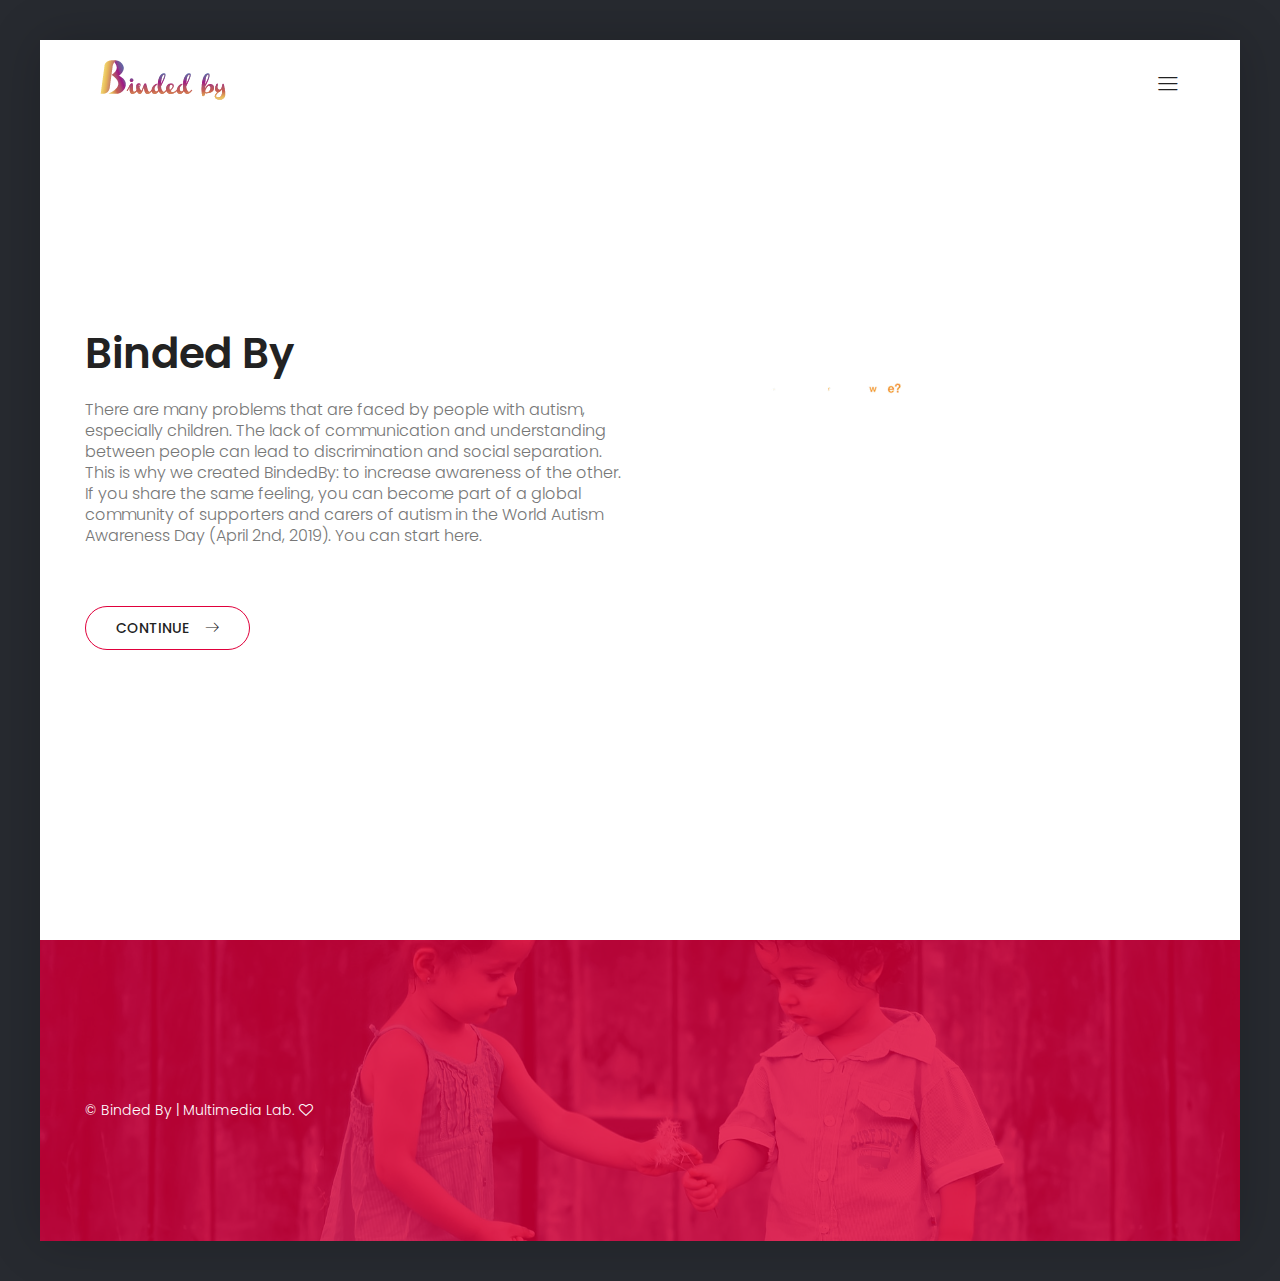
<file: index.html>
<!DOCTYPE html>
<html lang="zxx" class="no-js">
<head>
	<!-- Mobile Specific Meta -->
	<meta name="viewport" content="width=device-width, initial-scale=1, shrink-to-fit=no">
	<!-- Favicon-->
	<link rel="shortcut icon" href="img/fav.png">
	<!-- Author Meta -->
	<meta name="author" content="CodePixar">
	<!-- Meta Description -->
	<meta name="description" content="">
	<!-- Meta Keyword -->
	<meta name="keywords" content="">
	<!-- meta character set -->
	<meta charset="UTF-8">
	<!-- Site Title -->
	<title>Binded By</title>

	<link href="https://fonts.googleapis.com/css?family=Poppins:100,300,500" rel="stylesheet">
		<!--
		CSS
		============================================= -->
		<link rel="stylesheet" href="css/linearicons.css">
		<link rel="stylesheet" href="css/owl.carousel.css">
		<link rel="stylesheet" href="css/font-awesome.min.css">
		<link rel="stylesheet" href="css/nice-select.css">
		<link rel="stylesheet" href="css/magnific-popup.css">
		<link rel="stylesheet" href="css/bootstrap.css">
		<link rel="stylesheet" href="css/main.css">
	</head>
	<body class="dup-body">
		<div class="dup-body-wrap">
			<!-- Start Header Area -->
			<header class="default-header">
				<div class="header-wrap">
					<div class="header-top d-flex justify-content-between align-items-center">
						<div class="logo">
							<a href="index.html"><img src="img/binded_logo.png" alt=""></a>
						</div>
						<div class="main-menubar d-flex align-items-center">
							<nav class="hide">
								<a href="index.html">Home</a>
								<a href="html/generic.html">Experience</a>
								<a href="html/about.html">About</a>
							</nav>
							<div class="menu-bar"><span class="lnr lnr-menu"></span></div>
						</div>
					</div>
				</div>
			</header>
		<!-- End Header Area -->
		<!-- Start Banner Area -->
		<section class="banner-area relative">
			<div class="overlay overlay-bg"></div>
			<div class="container">
				<div class="row fullscreen align-items-center justify-content-between">
					<div class="col-lg-6 col-md-7 col-sm-8">
						<div class="banner-content">
							<h1>Binded By</h1>
							<p>There are many problems that are faced by people with autism, especially children. 

The lack of communication and understanding between people can lead to discrimination and social separation.

This is why we created BindedBy: to increase awareness of the other. If you share the same feeling, you can become part of a global community of supporters and carers of autism in the World Autism Awareness Day (April 2nd, 2019). You can start here.</p>
							<a href="html/generic.html" class="primary-btn">Continue<span class="lnr lnr-arrow-right"></span></a>
						</div>
					</div>
					<div class="col-lg-5 col-md-5 col-sm-4">
						<img src="img/main.gif" alt="" class="img-fluid">
					</div>
				</div>
			</div>
		</section>
		<!-- End Banner Area -->

		<!-- Start Footer Area -->
		<footer class="section-gap footer-widget-area">
			<div class="overlay overlay-bg"></div>
			<div class="container">
				<div class="footer-bottom d-flex justify-content-between align-items-center flex-wrap">
					<p class="footer-text m-0">&copy; Binded By   |   Multimedia Lab. <i class="fa fa-heart-o" aria-hidden="true"></i></p>
					<div class="footer-social d-flex align-items-center">
					</div>
				</div>
			</div>
		</footer>
		<!-- End Footer Area -->
		</div>

		<script src="js/vendor/jquery-2.2.4.min.js"></script>
		<script src="https://cdnjs.cloudflare.com/ajax/libs/popper.js/1.11.0/umd/popper.min.js" integrity="sha384-b/U6ypiBEHpOf/4+1nzFpr53nxSS+GLCkfwBdFNTxtclqqenISfwAzpKaMNFNmj4" crossorigin="anonymous"></script>
		<script src="js/vendor/bootstrap.min.js"></script>
		<script src="js/jquery.ajaxchimp.min.js"></script>
		<script src="js/owl.carousel.min.js"></script>
		<script src="js/jquery.nice-select.min.js"></script>
		<script src="js/jquery.magnific-popup.min.js"></script>
		<script src="js/main.js"></script>
	</body>
</html>
</file>
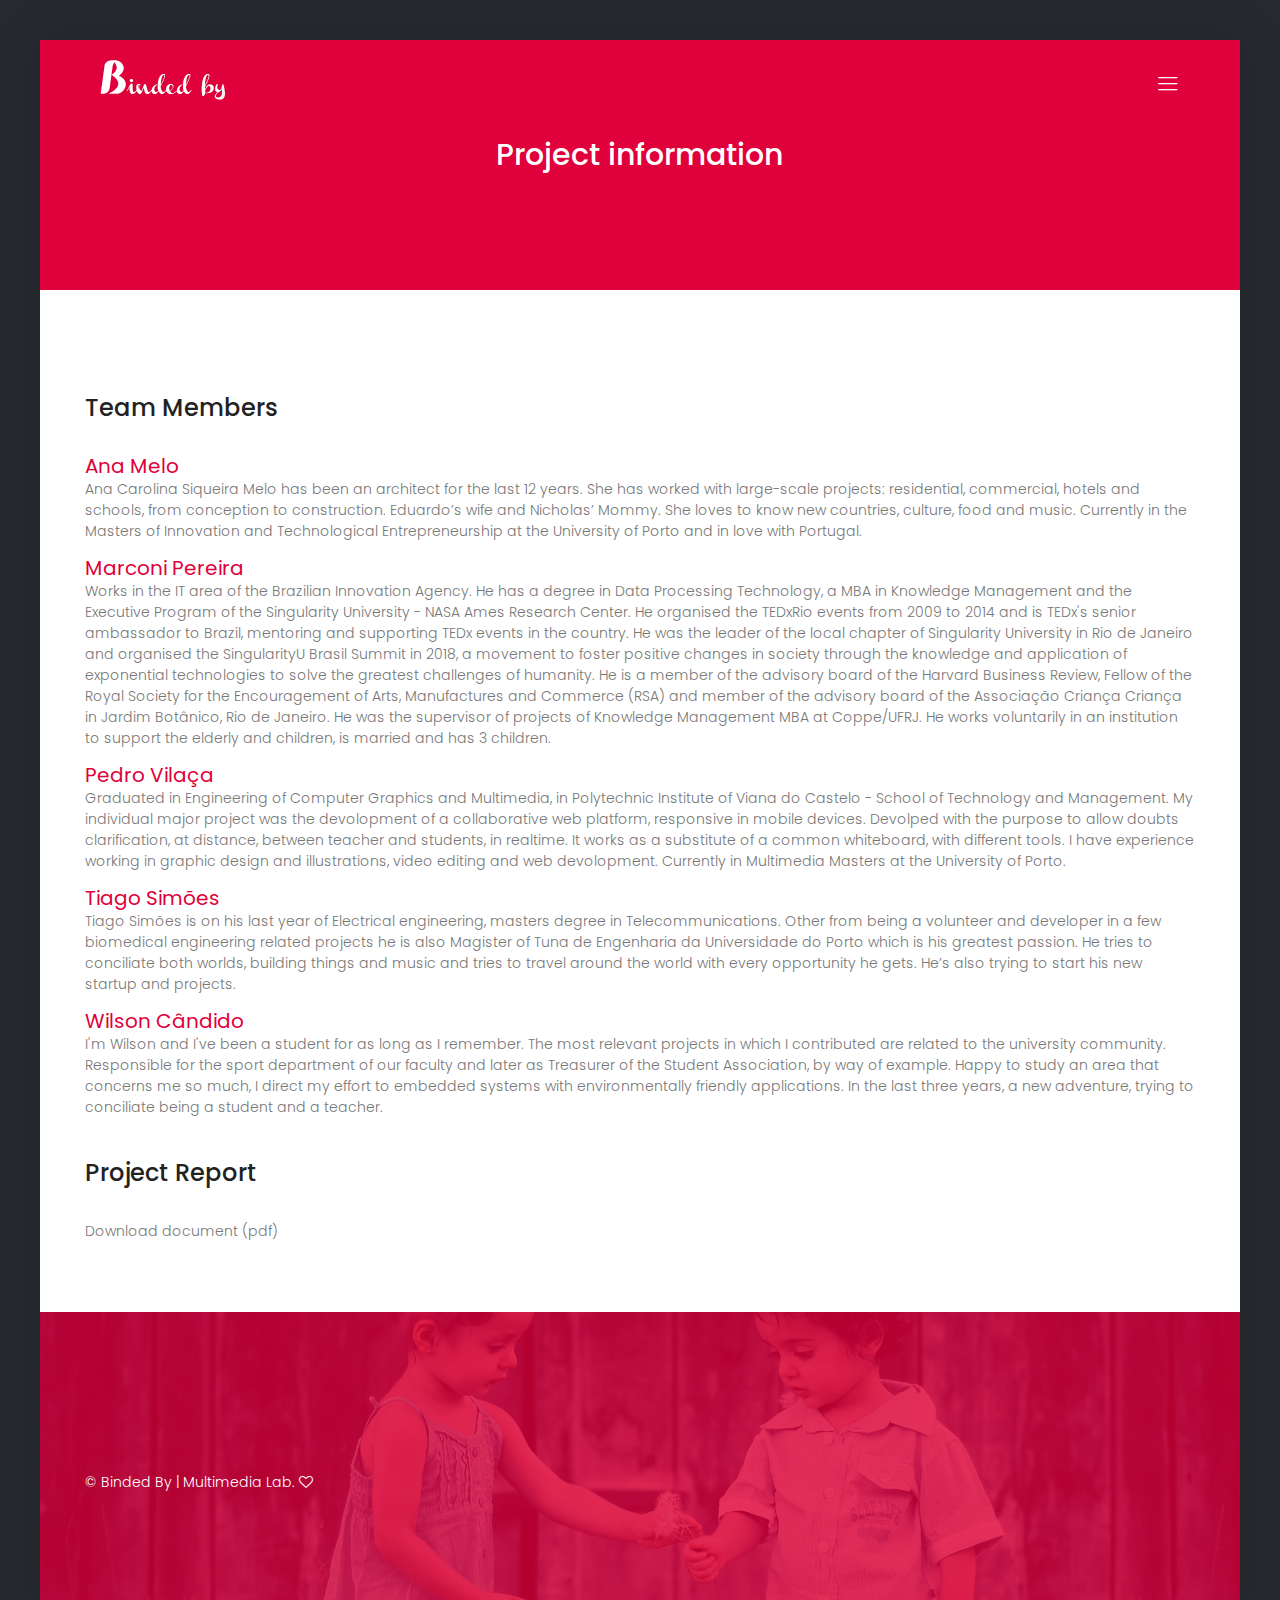
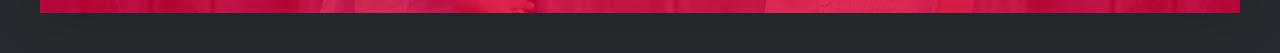
<file: html/about.html>
<!DOCTYPE html>
<html lang="zxx" class="no-js">
<head>
	<!-- Mobile Specific Meta -->
	<meta name="viewport" content="width=device-width, initial-scale=1, shrink-to-fit=no">
	<!-- Favicon-->
	<link rel="shortcut icon" href="img/fav.png">
	<!-- Author Meta -->
	<meta name="author" content="CodePixar">
	<!-- Meta Description -->
	<meta name="description" content="">
	<!-- Meta Keyword -->
	<meta name="keywords" content="">
	<!-- meta character set -->
	<meta charset="UTF-8">
	<!-- Site Title -->
	<title>Binded By</title>

	<link href="https://fonts.googleapis.com/css?family=Poppins:100,300,500" rel="stylesheet">
		<!--
		CSS
		============================================= -->
		<link rel="stylesheet" href="../css/linearicons.css">
		<link rel="stylesheet" href="../css/owl.carousel.css">
		<link rel="stylesheet" href="../css/font-awesome.min.css">
		<link rel="stylesheet" href="../css/nice-select.css">
		<link rel="stylesheet" href="../css/magnific-popup.css">
		<link rel="stylesheet" href="../css/bootstrap.css">
		<link rel="stylesheet" href="../css/main.css">
	</head>
	<body class="dup-body">
		<div class="dup-body-wrap">
			<!-- Start Header Area -->
			<header class="default-header">
				<div class="header-wrap">
					<div class="header-top d-flex justify-content-between align-items-center">
						<div class="logo">
							<a href="../index.html"><img src="../img/binded_logo_white.png" alt=""></a>
						</div>
						<div class="main-menubar white-menubar d-flex align-items-center">
							<nav class="hide">
								<a href="../index.html">Home</a>
								<a href="generic.html">Experience</a>
								<a href="about.html">About</a>
							</nav>
							<div class="menu-bar"><span class="lnr lnr-menu"></span></div>
						</div>
					</div>
				</div>
			</header>
		<!-- End Header Area -->
		<!-- Start Banner Area -->
		<section class="generic-banner-form element-banner relative">
			<div class="container">
				<div class="row height align-items-center justify-content-center">
					<div class="col-lg-10">
						<div class="banner-content text-center">
							<h2 class="text-white">Project information</h2>
							
						</div>
					</div>
				</div>
			</div>
		</section>
		<!-- End Banner Area -->
		<!-- Start Sample Area -->
		<section class="sample-text-area">
			<div class="container">
				<h3 class="text-heading">Team Members</h3>
				<p class="sample-text">
					<p><b>Ana Melo</b><br>Ana Carolina Siqueira Melo has been an architect for the last 12 years. She has worked with large-scale projects: residential, commercial, hotels and schools, from conception to construction. Eduardo’s wife and Nicholas’ Mommy. She loves to know new countries, culture, food and music. Currently in the Masters of Innovation and Technological Entrepreneurship at the University of Porto and in love with Portugal.
					<br>
					<p><b>Marconi Pereira</b><br>Works in the IT area of the Brazilian Innovation Agency. He has a degree in Data Processing Technology, a MBA in Knowledge Management and the Executive Program of the Singularity University - NASA Ames Research Center. He organised the TEDxRio events from 2009 to 2014 and is TEDx's senior ambassador to Brazil, mentoring and supporting TEDx events in the country. He was the leader of the local chapter of Singularity University in Rio de Janeiro and organised the SingularityU Brasil Summit in 2018, a movement to foster positive changes in society through the knowledge and application of exponential technologies to solve the greatest challenges of humanity. He is a member of the advisory board of the Harvard Business Review, Fellow of the Royal Society for the Encouragement of Arts, Manufactures and Commerce (RSA) and member of the advisory board of the Associação Criança Criança in Jardim Botânico, Rio de Janeiro. He was the supervisor of projects of Knowledge Management MBA at Coppe/UFRJ. He works voluntarily in an institution to support the elderly and children, is married and has 3 children.
					<br>
					<p><b>Pedro Vilaça</b><br>Graduated in Engineering of Computer Graphics and Multimedia, in Polytechnic Institute of Viana do Castelo - School of Technology and Management. My individual major project was the devolopment of a collaborative web platform, responsive in mobile devices. Devolped with the purpose to allow doubts clarification, at distance, between teacher and students, in realtime. It works as a substitute of a common whiteboard, with different tools. I have experience working in graphic design and illustrations, video editing and web devolopment. Currently in Multimedia Masters at the University of Porto.
					<br>
					<p><b>Tiago Simões</b><br>Tiago Simões is on his last year of Electrical engineering, masters degree in Telecommunications. Other from being a volunteer and developer in a few biomedical engineering related projects he is also Magister of Tuna de Engenharia da Universidade do Porto which is his greatest passion. He tries to conciliate both worlds, building things and music and tries to travel around the world with every opportunity he gets. He’s also trying to start his new startup and projects.
					<br>
					<p><b>Wilson Cândido</b><br>I'm Wilson and I've been a student for as long as I remember. The most relevant projects in which I contributed are related to the university community. Responsible for the sport department of our faculty and later as Treasurer of the Student Association, by way of example. Happy to study an area that concerns me so much, I direct my effort to embedded systems with environmentally friendly applications. In the last three years, a new adventure, trying to conciliate being a student and a teacher.
					</p>
				</p>
				<br>
				<h3 class="text-heading">Project Report</h3>
				<a href="../files/Final-Report-Jan-10th-2019.pdf" download>Download document (pdf)</a>
			</div>
		</section>
		<!-- End Sample Area -->
		
		
		<!-- Start Footer Area -->
		<footer class="section-gap footer-widget-area">
			<div class="overlay overlay-bg"></div>
			<div class="container">
				<div class="footer-bottom d-flex justify-content-between align-items-center flex-wrap">
					<p class="footer-text m-0">&copy; Binded By   |   Multimedia Lab. <i class="fa fa-heart-o" aria-hidden="true"></i></p>
					<div class="footer-social d-flex align-items-center">
					</div>
				</div>
			</div>
		</footer>
		<!-- End Footer Area -->
		</div>

		<script src="../js/vendor/jquery-2.2.4.min.js"></script>
		<script src="https://cdnjs.cloudflare.com/ajax/libs/popper.js/1.11.0/umd/popper.min.js" integrity="sha384-b/U6ypiBEHpOf/4+1nzFpr53nxSS+GLCkfwBdFNTxtclqqenISfwAzpKaMNFNmj4" crossorigin="anonymous"></script>
		<script src="../js/vendor/bootstrap.min.js"></script>
		<script src="../js/jquery.ajaxchimp.min.js"></script>
		<script src="../js/owl.carousel.min.js"></script>
		<script src="../js/jquery.nice-select.min.js"></script>
		<script src="../js/jquery.magnific-popup.min.js"></script>
		<script src="../js/main.js"></script>
	</body>
</html>
</file>
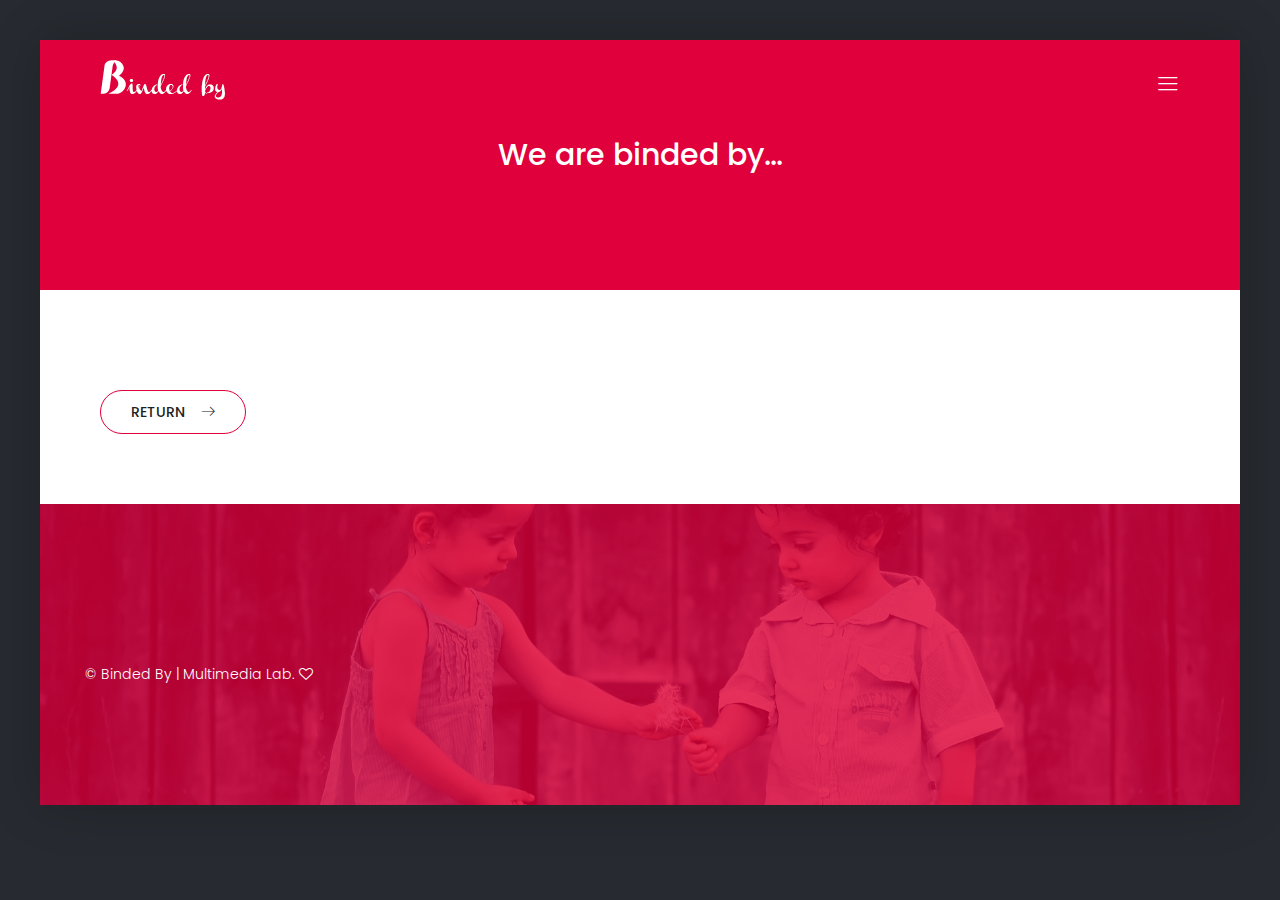
<file: html/form.html>
<!DOCTYPE html>
<html lang="zxx" class="no-js">
<head>
	<!-- Mobile Specific Meta -->
	<meta name="viewport" content="width=device-width, initial-scale=1, shrink-to-fit=no">
	<!-- Favicon-->
	<link rel="shortcut icon" href="img/fav.png">
	<!-- Author Meta -->
	<meta name="author" content="CodePixar">
	<!-- Meta Description -->
	<meta name="description" content="">
	<!-- Meta Keyword -->
	<meta name="keywords" content="">
	<!-- meta character set -->
	<meta charset="UTF-8">
	<!-- Site Title -->
	<title>Binded By</title>
	<script src="https://maxcdn.bootstrapcdn.com/bootstrap/3.3.7/js/bootstrap.min.js"></script>
	<link href="https://fonts.googleapis.com/css?family=Poppins:100,300,500" rel="stylesheet">
		<!--
		CSS
		============================================= -->
		<link rel="stylesheet" href="../css/linearicons.css">
		<link rel="stylesheet" href="../css/owl.carousel.css">
		<link rel="stylesheet" href="../css/font-awesome.min.css">
		<link rel="stylesheet" href="../css/nice-select.css">
		<link rel="stylesheet" href="../css/magnific-popup.css">
		<link rel="stylesheet" href="../css/bootstrap.css">
		<link rel="stylesheet" href="../css/main.css">
	</head>
	<body class="dup-body">
		<div class="dup-body-wrap">
			<!-- Start Header Area -->
			<header class="default-header">
				<div class="header-wrap">
					<div class="header-top d-flex justify-content-between align-items-center">
						<div class="logo">
							<a href="../index.html"><img src="../img/binded_logo_white.png" alt=""></a>
						</div>
						<div class="main-menubar white-menubar d-flex align-items-center">
							<nav class="hide">
								<a href="../index.html">Home</a>
								<a href="generic.html">Experience</a>
								<a href="about.html">About</a>
							</nav>
							<div class="menu-bar"><span class="lnr lnr-menu"></span></div>
						</div>
					</div>
				</div>
			</header>
		<!-- End Header Area -->
		<!-- Start Banner Area -->
		<section class="generic-banner-form element-banner relative">
			<div class="container">
				<div class="row height align-items-center justify-content-center">
					<div class="col-lg-10">
						<div class="banner-content text-center">
							<h2 class="text-white">We are binded by...</h2>
							
						</div>
					</div>
				</div>
			</div>
		</section>
		<!-- End Banner Area -->
		<!-- Start Sample Area -->
		<section class="sample-text-area">
			<div class="container">
				<!-- www.123formbuilder.com script begins here --><script type="text/javascript" defer src="//www.123formbuilder.com/embed/4505345.js" data-role="form" data-default-width="650px"></script><!-- www.123formbuilder.com script ends here -->
						<div class="col-lg-6 col-md-7 col-sm-8">
							<div class="banner-content">
							<a href="../index.html" class="primary-btn">Return<span class="lnr lnr-arrow-right"></span></a>
							</div>
						</div>
			</div>
		</section>
		<!-- End Sample Area -->
		
		
		<!-- Start Footer Area -->
		<footer class="section-gap footer-widget-area">
			<div class="overlay overlay-bg"></div>
			<div class="container">
				<div class="footer-bottom d-flex justify-content-between align-items-center flex-wrap">
					<p class="footer-text m-0">&copy; Binded By   |   Multimedia Lab. <i class="fa fa-heart-o" aria-hidden="true"></i></p>
					<div class="footer-social d-flex align-items-center">
					</div>
				</div>
			</div>
		</footer>
		<!-- End Footer Area -->
		</div>

		<script src="../js/vendor/jquery-2.2.4.min.js"></script>
		<script src="https://cdnjs.cloudflare.com/ajax/libs/popper.js/1.11.0/umd/popper.min.js" integrity="sha384-b/U6ypiBEHpOf/4+1nzFpr53nxSS+GLCkfwBdFNTxtclqqenISfwAzpKaMNFNmj4" crossorigin="anonymous"></script>
		<script src="../js/vendor/bootstrap.min.js"></script>
		<script src="../js/jquery.ajaxchimp.min.js"></script>
		<script src="../js/owl.carousel.min.js"></script>
		<script src="../js/jquery.nice-select.min.js"></script>
		<script src="../js/jquery.magnific-popup.min.js"></script>
		<script src="../js/main.js"></script>
	</body>
</html>
</file>
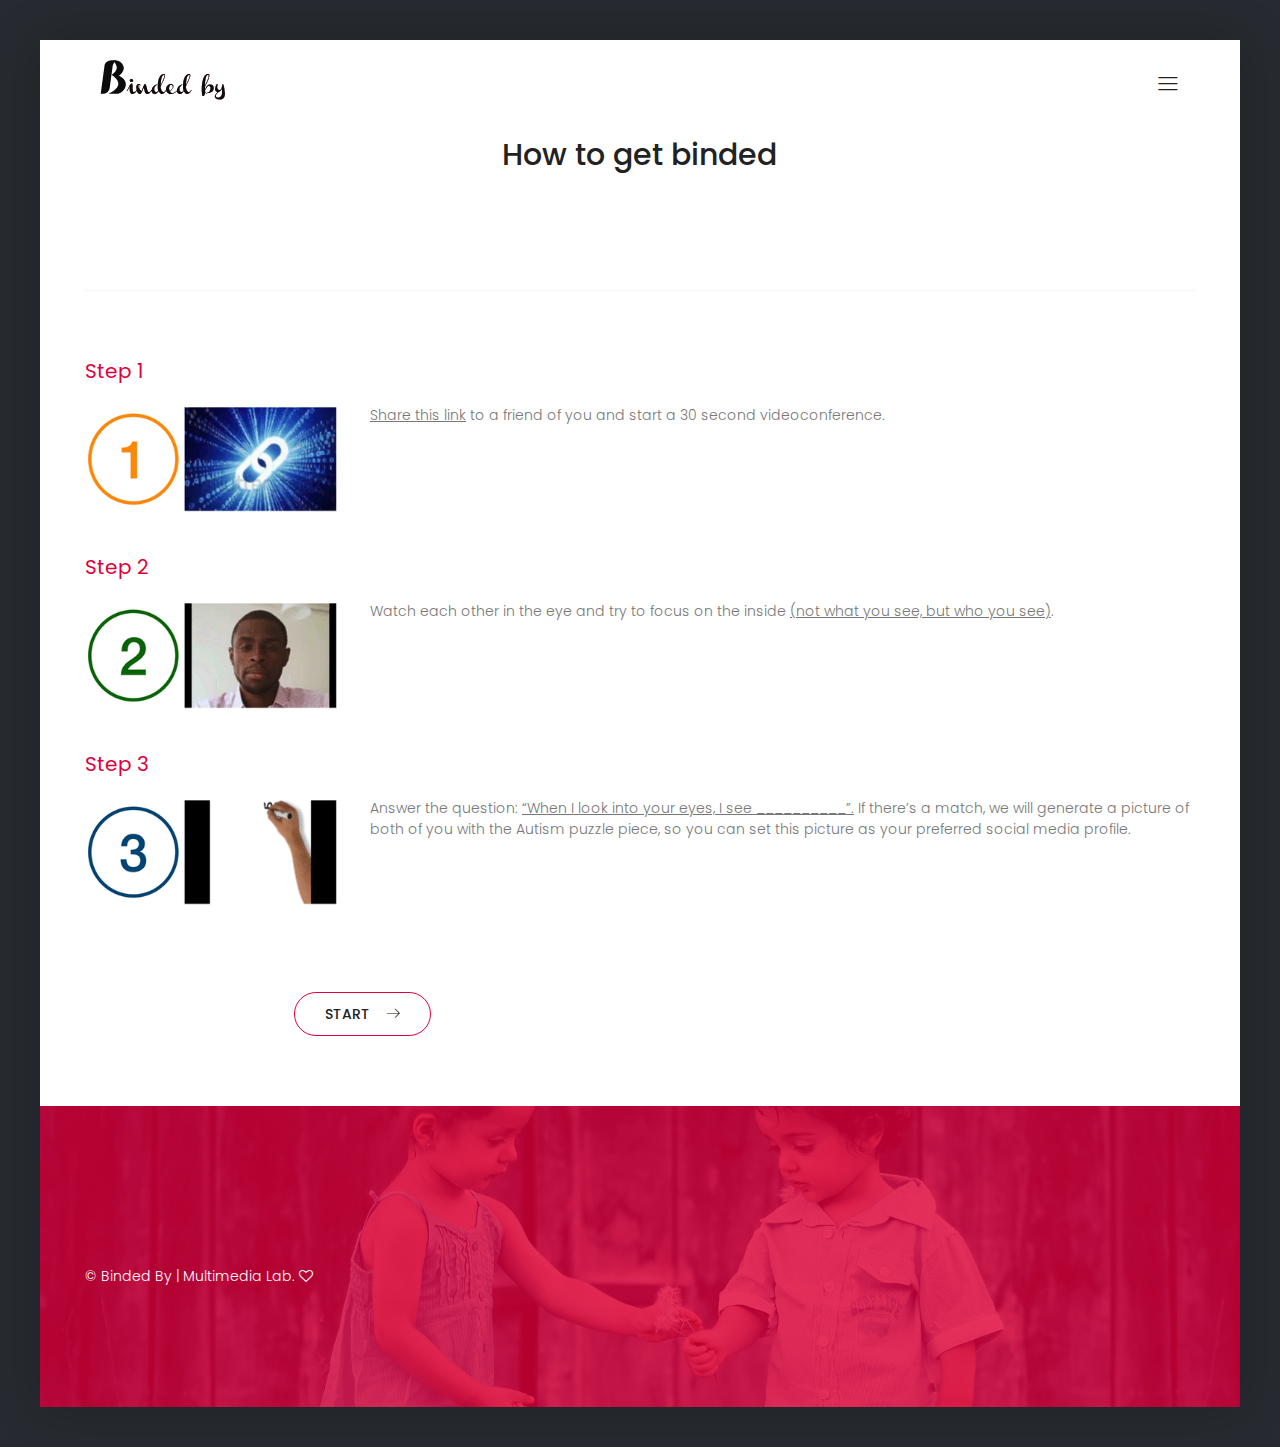
<file: html/generic.html>
<!DOCTYPE html>
<html lang="zxx" class="no-js">
<head>
	<!-- Mobile Specific Meta -->
	<meta name="viewport" content="width=device-width, initial-scale=1, shrink-to-fit=no">
	<!-- Favicon-->
	<link rel="shortcut icon" href="img/fav.png">
	<!-- Author Meta -->
	<meta name="author" content="CodePixar">
	<!-- Meta Description -->
	<meta name="description" content="">
	<!-- Meta Keyword -->
	<meta name="keywords" content="">
	<!-- meta character set -->
	<meta charset="UTF-8">
	<!-- Site Title -->
	<title>Binded By</title>

	<script src="https://maxcdn.bootstrapcdn.com/bootstrap/3.3.7/js/bootstrap.min.js"></script>
	<link href="https://fonts.googleapis.com/css?family=Poppins:100,300,500" rel="stylesheet">
		<!--
		CSS
		============================================= -->
		<link rel="stylesheet" href="../css/linearicons.css">
		<link rel="stylesheet" href="../css/owl.carousel.css">
		<link rel="stylesheet" href="../css/font-awesome.min.css">
		<link rel="stylesheet" href="../css/nice-select.css">
		<link rel="stylesheet" href="../css/magnific-popup.css">
		<link rel="stylesheet" href="../css/bootstrap.css">
		<link rel="stylesheet" href="../css/main.css">
		<link rel="stylesheet" href="../css/videostyle.css">
	</head>
	<body class="dup-body">
		<div class="dup-body-wrap">
			<!-- Start Header Area -->
			<header class="default-header">
				<div class="header-wrap">
					<div class="header-top d-flex justify-content-between align-items-center">
						<div class="logo">
							<a href="../index.html"><img src="../img/binded_logo_black.png" alt=""></a>
						</div>
						<div class="main-menubar d-flex align-items-center">
							<nav class="hide">
								<a href="../index.html">Home</a>
								<a href="generic.html">Experience</a>
								<a href="about.html">About</a>
							</nav>
							<div class="menu-bar"><span class="lnr lnr-menu"></span></div>
						</div>
					</div>
				</div>
			</header>
		<!-- End Header Area -->
		<!-- Start Banner Area -->
		<section class="generic-banner-form relative">
			<div class="container">
				<div class="row height align-items-center justify-content-center">
					<div class="col-lg-10">
						<div class="banner-content text-center">
							<h2>How to get binded</h2>
						</div>
						
					</div>
				</div>
			</div>
		</section>
		<!-- End Banner Area -->
		
		<div class="white-bg">
			<div class="container">
				<div class="section-top-border">
					
					<b>Step 1</b><br><br>
					<div class="row">
						<div class="col-md-3">
							<img src="../img/step1.gif" alt="" class="img-fluid">
						</div>
						<div class="col-md-9 mt-sm-20">
							<p><ins> Share this link</ins> to a friend of you and start a 30 second videoconference.</p>
						</div>
					</div><br><br>
					
					<b>Step 2</b><br><br>
					<div class="row">
						<div class="col-md-3">
							<img src="../img/step2.gif" alt="" class="img-fluid">
						</div>
						<div class="col-md-9 mt-sm-20">
							<p>Watch each other in the eye and try to focus on the inside <ins>(not what you see, but who you see)</ins>.</p>
						</div>
					</div><br><br>
					
					<b>Step 3</b><br><br>
					<div class="row">
						<div class="col-md-3">
							<img src="../img/step3.gif" alt="" class="img-fluid">
						</div>
						<div class="col-md-9 mt-sm-20">
							<p>Answer the question: <ins>“When I look into your eyes, I see __________”.</ins> If there’s a match, we will generate a picture of both of you with the Autism puzzle piece, so you can set this picture as your preferred social media profile.</p>
						</div>
					</div><br><br>
					
					<br><br>
						
					<div class="col-lg-6 col-md-7 col-sm-8">
						<div class="banner-content text-center">
							<a id="startTimer" href="generic2.html" class="primary-btn">start<span class="lnr lnr-arrow-right"></span></a>
						</div>
					</div>
				</div>
			</div>
		</div>
			
		<footer class="section-gap footer-widget-area">
			<div class="overlay overlay-bg"></div>
			<div class="container">
				<div class="footer-bottom d-flex justify-content-between align-items-center flex-wrap">
					<p class="footer-text m-0">&copy; Binded By   |   Multimedia Lab. <i class="fa fa-heart-o" aria-hidden="true"></i></p>
					<div class="footer-social d-flex align-items-center">
					</div>
				</div>
			</div>
		</footer>
		<!-- End Footer Area -->
		</div>

		<script src="../js/vendor/jquery-2.2.4.min.js"></script>
		<script src="https://cdnjs.cloudflare.com/ajax/libs/popper.js/1.11.0/umd/popper.min.js" integrity="sha384-b/U6ypiBEHpOf/4+1nzFpr53nxSS+GLCkfwBdFNTxtclqqenISfwAzpKaMNFNmj4" crossorigin="anonymous"></script>
		<script src="../js/vendor/bootstrap.min.js"></script>
		<script src="../js/jquery.ajaxchimp.min.js"></script>
		<script src="../js/owl.carousel.min.js"></script>
		<script src="../js/jquery.nice-select.min.js"></script>
		<script src="../js/jquery.magnific-popup.min.js"></script>
		<script src="../js/main.js"></script>


	</body>
</html>
</file>
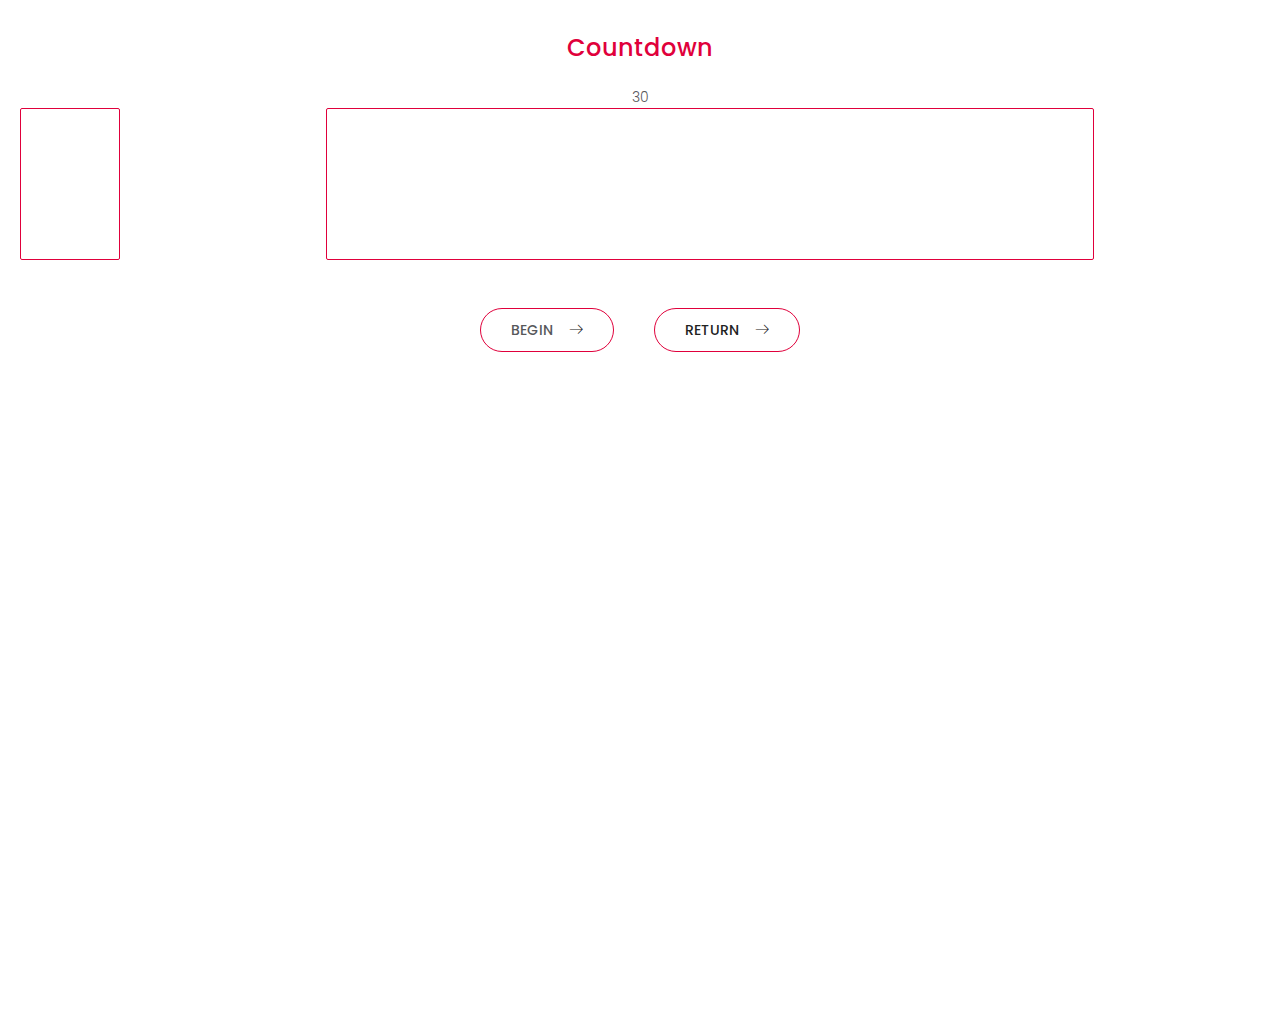
<file: html/generic2.html>
<!DOCTYPE html>
<html>
<head>
	<!-- Mobile Specific Meta -->
	<meta name="viewport" content="width=device-width, initial-scale=1, shrink-to-fit=no">
	<!-- Favicon-->
	<link rel="shortcut icon" href="img/fav.png">
	<!-- Author Meta -->
	<meta name="author" content="CodePixar">
	<!-- Meta Description -->
	<meta name="description" content="">
	<!-- Meta Keyword -->
	<meta name="keywords" content="">
	<!-- meta character set -->
	<meta charset="UTF-8">
	<!-- Site Title -->
	<title>Binded By</title>
	<script type='text/javascript' src='https://cdn.scaledrone.com/scaledrone.min.js'></script>
	<script src="https://maxcdn.bootstrapcdn.com/bootstrap/3.3.7/js/bootstrap.min.js"></script>
	<link href="https://fonts.googleapis.com/css?family=Poppins:100,300,500" rel="stylesheet">
		<!--
		CSS
		============================================= -->
		<link rel="stylesheet" href="../css/linearicons.css">
		<link rel="stylesheet" href="../css/owl.carousel.css">
		<link rel="stylesheet" href="../css/font-awesome.min.css">
		<link rel="stylesheet" href="../css/nice-select.css">
		<link rel="stylesheet" href="../css/magnific-popup.css">
		<link rel="stylesheet" href="../css/bootstrap.css">
		<link rel="stylesheet" href="../css/main.css">
		<link rel="stylesheet" href="../css/videostyle.css">
		
		
	</head>
	<body>
		
	<div class="overlayz-content">
		<h3 class="countdown-text">Countdown</h3><br>
	    <a id="count">30</a><br>
	    <video id="localVideo" autoplay muted></video>
	    <video id="remoteVideo" autoplay muted></video><br><br><br>
	    <a id="startTimer" class="primary-btn">Begin<span class="lnr lnr-arrow-right"></span></a>&nbsp;&nbsp;&nbsp;&nbsp;&nbsp;&nbsp;&nbsp;&nbsp;&nbsp;&nbsp;<a href="generic.html" class="primary-btn">return<span class="lnr lnr-arrow-right"></span></a>
	</div>


		<script src="../js/vendor/jquery-2.2.4.min.js"></script>
		<script src="https://cdnjs.cloudflare.com/ajax/libs/popper.js/1.11.0/umd/popper.min.js" integrity="sha384-b/U6ypiBEHpOf/4+1nzFpr53nxSS+GLCkfwBdFNTxtclqqenISfwAzpKaMNFNmj4" crossorigin="anonymous"></script>
		<script src="../js/vendor/bootstrap.min.js"></script>
		<script src="../js/jquery.ajaxchimp.min.js"></script>
		<script src="../js/owl.carousel.min.js"></script>
		<script src="../js/jquery.nice-select.min.js"></script>
		<script src="../js/jquery.magnific-popup.min.js"></script>
		<script src="../js/main.js"></script>
		<script src="../js/videocall.js"></script>
	</body>
</html>
</file>
<file: css/linearicons.css>
@font-face {
	font-family: 'Linearicons-Free';
	src:url('../fonts/Linearicons-Free.eot?w118d');
	src:url('../fonts/Linearicons-Free.eot?#iefixw118d') format('embedded-opentype'),
		url('../fonts/Linearicons-Free.woff2?w118d') format('woff2'),
		url('../fonts/Linearicons-Free.woff?w118d') format('woff'),
		url('../fonts/Linearicons-Free.ttf?w118d') format('truetype'),
		url('../fonts/Linearicons-Free.svg?w118d#Linearicons-Free') format('svg');
	font-weight: normal;
	font-style: normal;
}

.lnr {
	font-family: 'Linearicons-Free';
	speak: none;
	font-style: normal;
	font-weight: normal;
	font-variant: normal;
	text-transform: none;
	line-height: 1;

	/* Better Font Rendering =========== */
	-webkit-font-smoothing: antialiased;
	-moz-osx-font-smoothing: grayscale;
}

.lnr-home:before {
	content: "\e800";
}
.lnr-apartment:before {
	content: "\e801";
}
.lnr-pencil:before {
	content: "\e802";
}
.lnr-magic-wand:before {
	content: "\e803";
}
.lnr-drop:before {
	content: "\e804";
}
.lnr-lighter:before {
	content: "\e805";
}
.lnr-poop:before {
	content: "\e806";
}
.lnr-sun:before {
	content: "\e807";
}
.lnr-moon:before {
	content: "\e808";
}
.lnr-cloud:before {
	content: "\e809";
}
.lnr-cloud-upload:before {
	content: "\e80a";
}
.lnr-cloud-download:before {
	content: "\e80b";
}
.lnr-cloud-sync:before {
	content: "\e80c";
}
.lnr-cloud-check:before {
	content: "\e80d";
}
.lnr-database:before {
	content: "\e80e";
}
.lnr-lock:before {
	content: "\e80f";
}
.lnr-cog:before {
	content: "\e810";
}
.lnr-trash:before {
	content: "\e811";
}
.lnr-dice:before {
	content: "\e812";
}
.lnr-heart:before {
	content: "\e813";
}
.lnr-star:before {
	content: "\e814";
}
.lnr-star-half:before {
	content: "\e815";
}
.lnr-star-empty:before {
	content: "\e816";
}
.lnr-flag:before {
	content: "\e817";
}
.lnr-envelope:before {
	content: "\e818";
}
.lnr-paperclip:before {
	content: "\e819";
}
.lnr-inbox:before {
	content: "\e81a";
}
.lnr-eye:before {
	content: "\e81b";
}
.lnr-printer:before {
	content: "\e81c";
}
.lnr-file-empty:before {
	content: "\e81d";
}
.lnr-file-add:before {
	content: "\e81e";
}
.lnr-enter:before {
	content: "\e81f";
}
.lnr-exit:before {
	content: "\e820";
}
.lnr-graduation-hat:before {
	content: "\e821";
}
.lnr-license:before {
	content: "\e822";
}
.lnr-music-note:before {
	content: "\e823";
}
.lnr-film-play:before {
	content: "\e824";
}
.lnr-camera-video:before {
	content: "\e825";
}
.lnr-camera:before {
	content: "\e826";
}
.lnr-picture:before {
	content: "\e827";
}
.lnr-book:before {
	content: "\e828";
}
.lnr-bookmark:before {
	content: "\e829";
}
.lnr-user:before {
	content: "\e82a";
}
.lnr-users:before {
	content: "\e82b";
}
.lnr-shirt:before {
	content: "\e82c";
}
.lnr-store:before {
	content: "\e82d";
}
.lnr-cart:before {
	content: "\e82e";
}
.lnr-tag:before {
	content: "\e82f";
}
.lnr-phone-handset:before {
	content: "\e830";
}
.lnr-phone:before {
	content: "\e831";
}
.lnr-pushpin:before {
	content: "\e832";
}
.lnr-map-marker:before {
	content: "\e833";
}
.lnr-map:before {
	content: "\e834";
}
.lnr-location:before {
	content: "\e835";
}
.lnr-calendar-full:before {
	content: "\e836";
}
.lnr-keyboard:before {
	content: "\e837";
}
.lnr-spell-check:before {
	content: "\e838";
}
.lnr-screen:before {
	content: "\e839";
}
.lnr-smartphone:before {
	content: "\e83a";
}
.lnr-tablet:before {
	content: "\e83b";
}
.lnr-laptop:before {
	content: "\e83c";
}
.lnr-laptop-phone:before {
	content: "\e83d";
}
.lnr-power-switch:before {
	content: "\e83e";
}
.lnr-bubble:before {
	content: "\e83f";
}
.lnr-heart-pulse:before {
	content: "\e840";
}
.lnr-construction:before {
	content: "\e841";
}
.lnr-pie-chart:before {
	content: "\e842";
}
.lnr-chart-bars:before {
	content: "\e843";
}
.lnr-gift:before {
	content: "\e844";
}
.lnr-diamond:before {
	content: "\e845";
}
.lnr-linearicons:before {
	content: "\e846";
}
.lnr-dinner:before {
	content: "\e847";
}
.lnr-coffee-cup:before {
	content: "\e848";
}
.lnr-leaf:before {
	content: "\e849";
}
.lnr-paw:before {
	content: "\e84a";
}
.lnr-rocket:before {
	content: "\e84b";
}
.lnr-briefcase:before {
	content: "\e84c";
}
.lnr-bus:before {
	content: "\e84d";
}
.lnr-car:before {
	content: "\e84e";
}
.lnr-train:before {
	content: "\e84f";
}
.lnr-bicycle:before {
	content: "\e850";
}
.lnr-wheelchair:before {
	content: "\e851";
}
.lnr-select:before {
	content: "\e852";
}
.lnr-earth:before {
	content: "\e853";
}
.lnr-smile:before {
	content: "\e854";
}
.lnr-sad:before {
	content: "\e855";
}
.lnr-neutral:before {
	content: "\e856";
}
.lnr-mustache:before {
	content: "\e857";
}
.lnr-alarm:before {
	content: "\e858";
}
.lnr-bullhorn:before {
	content: "\e859";
}
.lnr-volume-high:before {
	content: "\e85a";
}
.lnr-volume-medium:before {
	content: "\e85b";
}
.lnr-volume-low:before {
	content: "\e85c";
}
.lnr-volume:before {
	content: "\e85d";
}
.lnr-mic:before {
	content: "\e85e";
}
.lnr-hourglass:before {
	content: "\e85f";
}
.lnr-undo:before {
	content: "\e860";
}
.lnr-redo:before {
	content: "\e861";
}
.lnr-sync:before {
	content: "\e862";
}
.lnr-history:before {
	content: "\e863";
}
.lnr-clock:before {
	content: "\e864";
}
.lnr-download:before {
	content: "\e865";
}
.lnr-upload:before {
	content: "\e866";
}
.lnr-enter-down:before {
	content: "\e867";
}
.lnr-exit-up:before {
	content: "\e868";
}
.lnr-bug:before {
	content: "\e869";
}
.lnr-code:before {
	content: "\e86a";
}
.lnr-link:before {
	content: "\e86b";
}
.lnr-unlink:before {
	content: "\e86c";
}
.lnr-thumbs-up:before {
	content: "\e86d";
}
.lnr-thumbs-down:before {
	content: "\e86e";
}
.lnr-magnifier:before {
	content: "\e86f";
}
.lnr-cross:before {
	content: "\e870";
}
.lnr-menu:before {
	content: "\e871";
}
.lnr-list:before {
	content: "\e872";
}
.lnr-chevron-up:before {
	content: "\e873";
}
.lnr-chevron-down:before {
	content: "\e874";
}
.lnr-chevron-left:before {
	content: "\e875";
}
.lnr-chevron-right:before {
	content: "\e876";
}
.lnr-arrow-up:before {
	content: "\e877";
}
.lnr-arrow-down:before {
	content: "\e878";
}
.lnr-arrow-left:before {
	content: "\e879";
}
.lnr-arrow-right:before {
	content: "\e87a";
}
.lnr-move:before {
	content: "\e87b";
}
.lnr-warning:before {
	content: "\e87c";
}
.lnr-question-circle:before {
	content: "\e87d";
}
.lnr-menu-circle:before {
	content: "\e87e";
}
.lnr-checkmark-circle:before {
	content: "\e87f";
}
.lnr-cross-circle:before {
	content: "\e880";
}
.lnr-plus-circle:before {
	content: "\e881";
}
.lnr-circle-minus:before {
	content: "\e882";
}
.lnr-arrow-up-circle:before {
	content: "\e883";
}
.lnr-arrow-down-circle:before {
	content: "\e884";
}
.lnr-arrow-left-circle:before {
	content: "\e885";
}
.lnr-arrow-right-circle:before {
	content: "\e886";
}
.lnr-chevron-up-circle:before {
	content: "\e887";
}
.lnr-chevron-down-circle:before {
	content: "\e888";
}
.lnr-chevron-left-circle:before {
	content: "\e889";
}
.lnr-chevron-right-circle:before {
	content: "\e88a";
}
.lnr-crop:before {
	content: "\e88b";
}
.lnr-frame-expand:before {
	content: "\e88c";
}
.lnr-frame-contract:before {
	content: "\e88d";
}
.lnr-layers:before {
	content: "\e88e";
}
.lnr-funnel:before {
	content: "\e88f";
}
.lnr-text-format:before {
	content: "\e890";
}
.lnr-text-format-remove:before {
	content: "\e891";
}
.lnr-text-size:before {
	content: "\e892";
}
.lnr-bold:before {
	content: "\e893";
}
.lnr-italic:before {
	content: "\e894";
}
.lnr-underline:before {
	content: "\e895";
}
.lnr-strikethrough:before {
	content: "\e896";
}
.lnr-highlight:before {
	content: "\e897";
}
.lnr-text-align-left:before {
	content: "\e898";
}
.lnr-text-align-center:before {
	content: "\e899";
}
.lnr-text-align-right:before {
	content: "\e89a";
}
.lnr-text-align-justify:before {
	content: "\e89b";
}
.lnr-line-spacing:before {
	content: "\e89c";
}
.lnr-indent-increase:before {
	content: "\e89d";
}
.lnr-indent-decrease:before {
	content: "\e89e";
}
.lnr-pilcrow:before {
	content: "\e89f";
}
.lnr-direction-ltr:before {
	content: "\e8a0";
}
.lnr-direction-rtl:before {
	content: "\e8a1";
}
.lnr-page-break:before {
	content: "\e8a2";
}
.lnr-sort-alpha-asc:before {
	content: "\e8a3";
}
.lnr-sort-amount-asc:before {
	content: "\e8a4";
}
.lnr-hand:before {
	content: "\e8a5";
}
.lnr-pointer-up:before {
	content: "\e8a6";
}
.lnr-pointer-right:before {
	content: "\e8a7";
}
.lnr-pointer-down:before {
	content: "\e8a8";
}
.lnr-pointer-left:before {
	content: "\e8a9";
}
</file>
<file: css/nice-select.css>
.nice-select {
  -webkit-tap-highlight-color: transparent;
  background-color: #fff;
  border-radius: 5px;
  border: solid 1px #e8e8e8;
  box-sizing: border-box;
  clear: both;
  cursor: pointer;
  display: block;
  float: left;
  font-family: inherit;
  font-size: 14px;
  font-weight: normal;
  height: 42px;
  line-height: 40px;
  outline: none;
  padding-left: 18px;
  padding-right: 30px;
  position: relative;
  text-align: left !important;
  -webkit-transition: all 0.2s ease-in-out;
  transition: all 0.2s ease-in-out;
  -webkit-user-select: none;
     -moz-user-select: none;
      -ms-user-select: none;
          user-select: none;
  white-space: nowrap;
  width: auto; }
  .nice-select:hover {
    border-color: #dbdbdb; }
  .nice-select:active, .nice-select.open, .nice-select:focus {
    border-color: #999; }
  .nice-select:after {
    border-bottom: 2px solid #999;
    border-right: 2px solid #999;
    content: '';
    display: block;
    height: 5px;
    margin-top: -4px;
    pointer-events: none;
    position: absolute;
    right: 12px;
    top: 50%;
    -webkit-transform-origin: 66% 66%;
        -ms-transform-origin: 66% 66%;
            transform-origin: 66% 66%;
    -webkit-transform: rotate(45deg);
        -ms-transform: rotate(45deg);
            transform: rotate(45deg);
    -webkit-transition: all 0.15s ease-in-out;
    transition: all 0.15s ease-in-out;
    width: 5px; }
  .nice-select.open:after {
    -webkit-transform: rotate(-135deg);
        -ms-transform: rotate(-135deg);
            transform: rotate(-135deg); }
  .nice-select.open .list {
    opacity: 1;
    pointer-events: auto;
    -webkit-transform: scale(1) translateY(0);
        -ms-transform: scale(1) translateY(0);
            transform: scale(1) translateY(0); }
  .nice-select.disabled {
    border-color: #ededed;
    color: #999;
    pointer-events: none; }
    .nice-select.disabled:after {
      border-color: #cccccc; }
  .nice-select.wide {
    width: 100%; }
    .nice-select.wide .list {
      left: 0 !important;
      right: 0 !important; }
  .nice-select.right {
    float: right; }
    .nice-select.right .list {
      left: auto;
      right: 0; }
  .nice-select.small {
    font-size: 12px;
    height: 36px;
    line-height: 34px; }
    .nice-select.small:after {
      height: 4px;
      width: 4px; }
    .nice-select.small .option {
      line-height: 34px;
      min-height: 34px; }
  .nice-select .list {
    background-color: #fff;
    border-radius: 5px;
    box-shadow: 0 0 0 1px rgba(68, 68, 68, 0.11);
    box-sizing: border-box;
    margin-top: 4px;
    opacity: 0;
    overflow: hidden;
    padding: 0;
    pointer-events: none;
    position: absolute;
    top: 100%;
    left: 0;
    -webkit-transform-origin: 50% 0;
        -ms-transform-origin: 50% 0;
            transform-origin: 50% 0;
    -webkit-transform: scale(0.75) translateY(-21px);
        -ms-transform: scale(0.75) translateY(-21px);
            transform: scale(0.75) translateY(-21px);
    -webkit-transition: all 0.2s cubic-bezier(0.5, 0, 0, 1.25), opacity 0.15s ease-out;
    transition: all 0.2s cubic-bezier(0.5, 0, 0, 1.25), opacity 0.15s ease-out;
    z-index: 9; }
    .nice-select .list:hover .option:not(:hover) {
      background-color: transparent !important; }
  .nice-select .option {
    cursor: pointer;
    font-weight: 400;
    line-height: 40px;
    list-style: none;
    min-height: 40px;
    outline: none;
    padding-left: 18px;
    padding-right: 29px;
    text-align: left;
    -webkit-transition: all 0.2s;
    transition: all 0.2s; }
    .nice-select .option:hover, .nice-select .option.focus, .nice-select .option.selected.focus {
      background-color: #f6f6f6; }
    .nice-select .option.selected {
      font-weight: bold; }
    .nice-select .option.disabled {
      background-color: transparent;
      color: #999;
      cursor: default; }

.no-csspointerevents .nice-select .list {
  display: none; }

.no-csspointerevents .nice-select.open .list {
  display: block; }
</file>
<file: css/main.css>
/*--------------------------- Color variations ----------------------*/
/* Medium Layout: 1280px */
/* Tablet Layout: 768px */
/* Mobile Layout: 320px */
/* Wide Mobile Layout: 480px */
/* =================================== */
/*  Basic Style 
/* =================================== */
::-moz-selection {
  /* Code for Firefox */
  background-color: #e0003b;
  color: #fff;
}

::selection {
  background-color: #e0003b;
  color: #fff;
}

::-webkit-input-placeholder {
  /* WebKit, Blink, Edge */
  color: #777777;
  font-weight: 300;
}

:-moz-placeholder {
  /* Mozilla Firefox 4 to 18 */
  color: #777777;
  opacity: 1;
  font-weight: 300;
}

::-moz-placeholder {
  /* Mozilla Firefox 19+ */
  color: #777777;
  opacity: 1;
  font-weight: 300;
}

:-ms-input-placeholder {
  /* Internet Explorer 10-11 */
  color: #777777;
  font-weight: 300;
}

::-ms-input-placeholder {
  /* Microsoft Edge */
  color: #777777;
  font-weight: 300;
}

body {
  color: #777777;
  font-family: "Poppins", sans-serif;
  font-size: 14px;
  font-weight: 300;
  line-height: 1.5em;
  position: relative;
}

ol, ul {
  margin: 0;
  padding: 0;
  list-style: none;
}

select {
  display: block;
}

figure {
  margin: 0;
}

a {
  -webkit-transition: all 0.3s ease 0s;
  -moz-transition: all 0.3s ease 0s;
  -o-transition: all 0.3s ease 0s;
  transition: all 0.3s ease 0s;
}

iframe {
  border: 0;
}

a, a:focus, a:hover {
  text-decoration: none;
  outline: 0;
  color: #777777;
}

.btn.active.focus,
.btn.active:focus,
.btn.focus,
.btn.focus:active,
.btn:active:focus,
.btn:focus {
  text-decoration: none;
  outline: 0;
}

.card-panel {
  margin: 0;
  padding: 60px;
}

/**
 *  Typography
 *
 **/
.btn i, .btn-large i, .btn-floating i, .btn-large i, .btn-flat i {
  font-size: 1em;
  line-height: inherit;
}

.gray-bg {
  background: #f9f9ff;
}

h1, h2, h3,
h4, h5, h6 {
  font-family: "Poppins", sans-serif;
  color: #222222;
  line-height: 1.5em;
  margin-bottom: 0;
  margin-top: 0;
  font-weight: 500;
}

.h1, .h2, .h3,
.h4, .h5, .h6 {
  margin-bottom: 0;
  margin-top: 0;
  font-family: "Poppins", sans-serif;
  font-weight: 600;
  color: #222222;
}

h1, .h1 {
  font-size: 36px;
}

h2, .h2 {
  font-size: 30px;
}

h3, .h3 {
  font-size: 24px;
}

h4, .h4 {
  font-size: 18px;
}

h5, .h5 {
  font-size: 16px;
}

h6, .h6 {
  font-size: 14px;
  color: #222222;
}

td, th {
  border-radius: 0px;
}

/**
 * For modern browsers
 * 1. The space content is one way to avoid an Opera bug when the
 *    contenteditable attribute is included anywhere else in the document.
 *    Otherwise it causes space to appear at the top and bottom of elements
 *    that are clearfixed.
 * 2. The use of `table` rather than `block` is only necessary if using
 *    `:before` to contain the top-margins of child elements.
 */
.clear::before, .clear::after {
  content: " ";
  display: table;
}

.clear::after {
  clear: both;
}

.fz-11 {
  font-size: 11px;
}

.fz-12 {
  font-size: 12px;
}

.fz-13 {
  font-size: 13px;
}

.fz-14 {
  font-size: 14px;
}

.fz-15 {
  font-size: 15px;
}

.fz-16 {
  font-size: 16px;
}

.fz-18 {
  font-size: 18px;
}

.fz-30 {
  font-size: 30px;
}

.fz-48 {
  font-size: 48px !important;
}

.fw100 {
  font-weight: 100;
}

.fw300 {
  font-weight: 300;
}

.fw400 {
  font-weight: 400 !important;
}

.fw500 {
  font-weight: 500;
}

.f700 {
  font-weight: 700;
}

.fsi {
  font-style: italic;
}

.mt-10 {
  margin-top: 10px;
}

.mt-15 {
  margin-top: 15px;
}

.mt-20 {
  margin-top: 20px;
}

.mt-25 {
  margin-top: 25px;
}

.mt-30 {
  margin-top: 30px;
}

.mt-35 {
  margin-top: 35px;
}

.mt-40 {
  margin-top: 40px;
}

.mt-50 {
  margin-top: 50px;
}

.mt-60 {
  margin-top: 60px;
}

.mt-70 {
  margin-top: 70px;
}

.mt-80 {
  margin-top: 80px;
}

.mt-100 {
  margin-top: 100px;
}

.mt-120 {
  margin-top: 120px;
}

.mt-150 {
  margin-top: 150px;
}

.ml-0 {
  margin-left: 0 !important;
}

.ml-5 {
  margin-left: 5px !important;
}

.ml-10 {
  margin-left: 10px;
}

.ml-15 {
  margin-left: 15px;
}

.ml-20 {
  margin-left: 20px;
}

.ml-30 {
  margin-left: 30px;
}

.ml-50 {
  margin-left: 50px;
}

.mr-0 {
  margin-right: 0 !important;
}

.mr-5 {
  margin-right: 5px !important;
}

.mr-15 {
  margin-right: 15px;
}

.mr-10 {
  margin-right: 10px;
}

.mr-20 {
  margin-right: 20px;
}

.mr-30 {
  margin-right: 30px;
}

.mr-50 {
  margin-right: 50px;
}

.mb-0 {
  margin-bottom: 0px;
}

.mb-0-i {
  margin-bottom: 0px !important;
}

.mb-5 {
  margin-bottom: 5px;
}

.mb-10 {
  margin-bottom: 10px;
}

.mb-15 {
  margin-bottom: 15px;
}

.mb-20 {
  margin-bottom: 20px;
}

.mb-25 {
  margin-bottom: 25px;
}

.mb-30 {
  margin-bottom: 30px;
}

.mb-40 {
  margin-bottom: 40px;
}

.mb-50 {
  margin-bottom: 50px;
}

.mb-60 {
  margin-bottom: 60px;
}

.mb-70 {
  margin-bottom: 70px;
}

.mb-80 {
  margin-bottom: 80px;
}

.mb-90 {
  margin-bottom: 90px;
}

.mb-100 {
  margin-bottom: 100px;
}

.pt-0 {
  padding-top: 0px;
}

.pt-10 {
  padding-top: 10px;
}

.pt-15 {
  padding-top: 15px;
}

.pt-20 {
  padding-top: 20px;
}

.pt-25 {
  padding-top: 25px;
}

.pt-30 {
  padding-top: 30px;
}

.pt-40 {
  padding-top: 40px;
}

.pt-50 {
  padding-top: 50px;
}

.pt-60 {
  padding-top: 60px;
}

.pt-70 {
  padding-top: 70px;
}

.pt-80 {
  padding-top: 80px;
}

.pt-90 {
  padding-top: 90px;
}

.pt-100 {
  padding-top: 100px;
}

.pt-150 {
  padding-top: 150px;
}

.pb-0 {
  padding-bottom: 0px;
}

.pb-10 {
  padding-bottom: 10px;
}

.pb-15 {
  padding-bottom: 15px;
}

.pb-20 {
  padding-bottom: 20px;
}

.pb-25 {
  padding-bottom: 25px;
}

.pb-30 {
  padding-bottom: 30px;
}

.pb-40 {
  padding-bottom: 40px;
}

.pb-50 {
  padding-bottom: 50px;
}

.pb-60 {
  padding-bottom: 60px;
}

.pb-70 {
  padding-bottom: 70px;
}

.pb-80 {
  padding-bottom: 80px;
}

.pb-90 {
  padding-bottom: 90px;
}

.pb-100 {
  padding-bottom: 100px;
}

.pb-150 {
  padding-bottom: 150px;
}

.pr-30 {
  padding-right: 30px;
}

.pl-30 {
  padding-left: 30px;
}

.p-40 {
  padding: 40px;
}

.float-left {
  float: left;
}

.float-right {
  float: right;
}

.text-italic {
  font-style: italic;
}

.text-white {
  color: #fff;
}

.transition {
  -webkit-transition: all 0.3s ease 0s;
  -moz-transition: all 0.3s ease 0s;
  -o-transition: all 0.3s ease 0s;
  transition: all 0.3s ease 0s;
}

.section-full {
  padding: 100px 0;
}

.section-half {
  padding: 75px 0;
}

.flex {
  display: -webkit-box;
  display: -webkit-flex;
  display: -moz-flex;
  display: -ms-flexbox;
  display: flex;
}

.inline-flex {
  display: -webkit-inline-box;
  display: -webkit-inline-flex;
  display: -moz-inline-flex;
  display: -ms-inline-flexbox;
  display: inline-flex;
}

.flex-grow {
  -webkit-box-flex: 1;
  -webkit-flex-grow: 1;
  -moz-flex-grow: 1;
  -ms-flex-positive: 1;
  flex-grow: 1;
}

.flex-wrap {
  -webkit-flex-wrap: wrap;
  -moz-flex-wrap: wrap;
  -ms-flex-wrap: wrap;
  flex-wrap: wrap;
}

.flex-left {
  -webkit-box-pack: start;
  -ms-flex-pack: start;
  -webkit-justify-content: flex-start;
  -moz-justify-content: flex-start;
  justify-content: flex-start;
}

.flex-middle {
  -webkit-box-align: center;
  -ms-flex-align: center;
  -webkit-align-items: center;
  -moz-align-items: center;
  align-items: center;
}

.flex-right {
  -webkit-box-pack: end;
  -ms-flex-pack: end;
  -webkit-justify-content: flex-end;
  -moz-justify-content: flex-end;
  justify-content: flex-end;
}

.flex-top {
  -webkit-align-self: flex-start;
  -moz-align-self: flex-start;
  -ms-flex-item-align: start;
  align-self: flex-start;
}

.flex-center {
  -webkit-box-pack: center;
  -ms-flex-pack: center;
  -webkit-justify-content: center;
  -moz-justify-content: center;
  justify-content: center;
}

.flex-bottom {
  -webkit-align-self: flex-end;
  -moz-align-self: flex-end;
  -ms-flex-item-align: end;
  align-self: flex-end;
}

.space-between {
  -webkit-box-pack: justify;
  -ms-flex-pack: justify;
  -webkit-justify-content: space-between;
  -moz-justify-content: space-between;
  justify-content: space-between;
}

.space-around {
  -ms-flex-pack: distribute;
  -webkit-justify-content: space-around;
  -moz-justify-content: space-around;
  justify-content: space-around;
}

.flex-column {
  -webkit-box-direction: normal;
  -webkit-box-orient: vertical;
  -webkit-flex-direction: column;
  -moz-flex-direction: column;
  -ms-flex-direction: column;
  flex-direction: column;
}

.flex-cell {
  display: -webkit-box;
  display: -webkit-flex;
  display: -moz-flex;
  display: -ms-flexbox;
  display: flex;
  -webkit-box-flex: 1;
  -webkit-flex-grow: 1;
  -moz-flex-grow: 1;
  -ms-flex-positive: 1;
  flex-grow: 1;
}

.display-table {
  display: table;
}

.light {
  color: #fff;
}

.dark {
  color: #000;
}

.relative {
  position: relative;
}

.overflow-hidden {
  overflow: hidden;
}

.overlay {
  position: absolute;
  left: 0;
  right: 0;
  top: 0;
  bottom: 0;
}

.container.fullwidth {
  width: 100%;
}

.container.no-padding {
  padding-left: 0;
  padding-right: 0;
}

.no-padding {
  padding: 0;
}

.section-bg {
  background: #f9fafc;
}

@media (max-width: 767px) {
  .no-flex-xs {
    display: block !important;
  }
}

.row.no-margin {
  margin-left: 0;
  margin-right: 0;
}

.sample-text-area {
  background: #fff;
  padding: 100px 0 70px 0;
}

.text-heading {
  margin-bottom: 30px;
  font-size: 24px;
}

b, i, sup, sub, u, del {
  color: #df003a;
  font-size: 20px;
}

h1 {
  font-size: 36px;
}

h2 {
  font-size: 30px;
}

h3 {
  font-size: 24px;
}

h4 {
  font-size: 18px;
}

h5 {
  font-size: 16px;
}

h6 {
  font-size: 14px;
}

h1, h2, h3, h4, h5, h6 {
  line-height: 1.5em;
}

.typography h1, .typography h2, .typography h3, .typography h4, .typography h5, .typography h6 {
  color: #777777;
}

.button-area {
  background: #fff;
}

.button-area .border-top-generic {
  padding: 70px 15px;
  border-top: 1px dotted #eee;
}

.button-group-area .genric-btn {
  margin-right: 10px;
  margin-top: 10px;
}

.button-group-area .genric-btn:last-child {
  margin-right: 0;
}

.genric-btn {
  display: inline-block;
  outline: none;
  line-height: 40px;
  padding: 0 30px;
  font-size: 1em;
  text-align: center;
  text-decoration: none;
  font-weight: 500;
  cursor: pointer;
  -webkit-transition: all 0.3s ease 0s;
  -moz-transition: all 0.3s ease 0s;
  -o-transition: all 0.3s ease 0s;
  transition: all 0.3s ease 0s;
}

.genric-btn:focus {
  outline: none;
}

.genric-btn.e-large {
  padding: 0 40px;
  line-height: 50px;
}

.genric-btn.large {
  line-height: 45px;
}

.genric-btn.medium {
  line-height: 30px;
}

.genric-btn.small {
  line-height: 25px;
}

.genric-btn.radius {
  border-radius: 3px;
}

.genric-btn.circle {
  border-radius: 20px;
}

.genric-btn.arrow {
  display: -webkit-inline-box;
  display: -ms-inline-flexbox;
  display: inline-flex;
  -webkit-box-align: center;
  -ms-flex-align: center;
  align-items: center;
}

.genric-btn.arrow span {
  margin-left: 10px;
}

.genric-btn.default {
  color: #222222;
  background: #f9f9ff;
  border: 1px solid transparent;
}

.genric-btn.default:hover {
  border: 1px solid #f9f9ff;
  background: #fff;
}

.genric-btn.default-border {
  border: 1px solid #f9f9ff;
  background: #fff;
}

.genric-btn.default-border:hover {
  color: #222222;
  background: #f9f9ff;
  border: 1px solid transparent;
}

.genric-btn.primary {
  color: #fff;
  background: #df003a;
  border: 1px solid transparent;
}

.genric-btn.primary:hover {
  color: #df003a;
  border: 1px solid #df003a;
  background: #fff;
}

.genric-btn.primary-border {
  color: #df003a;
  border: 1px solid #df003a;
  background: #fff;
}

.genric-btn.primary-border:hover {
  color: #fff;
  background: #df003a;
  border: 1px solid transparent;
}

.genric-btn.success {
  color: #fff;
  background: #73d61c;
  border: 1px solid transparent;
}

.genric-btn.success:hover {
  color: #73d61c;
  border: 1px solid #73d61c;
  background: #fff;
}

.genric-btn.success-border {
  color: #73d61c;
  border: 1px solid #73d61c;
  background: #fff;
}

.genric-btn.success-border:hover {
  color: #fff;
  background: #73d61c;
  border: 1px solid transparent;
}

.genric-btn.info {
  color: #fff;
  background: #38a4ff;
  border: 1px solid transparent;
}

.genric-btn.info:hover {
  color: #38a4ff;
  border: 1px solid #38a4ff;
  background: #fff;
}

.genric-btn.info-border {
  color: #38a4ff;
  border: 1px solid #38a4ff;
  background: #fff;
}

.genric-btn.info-border:hover {
  color: #fff;
  background: #38a4ff;
  border: 1px solid transparent;
}

.genric-btn.warning {
  color: #fff;
  background: #f4e700;
  border: 1px solid transparent;
}

.genric-btn.warning:hover {
  color: #f4e700;
  border: 1px solid #f4e700;
  background: #fff;
}

.genric-btn.warning-border {
  color: #f4e700;
  border: 1px solid #f4e700;
  background: #fff;
}

.genric-btn.warning-border:hover {
  color: #fff;
  background: #f4e700;
  border: 1px solid transparent;
}

.genric-btn.danger {
  color: #fff;
  background: #f44a40;
  border: 1px solid transparent;
}

.genric-btn.danger:hover {
  color: #f44a40;
  border: 1px solid #f44a40;
  background: #fff;
}

.genric-btn.danger-border {
  color: #f44a40;
  border: 1px solid #f44a40;
  background: #fff;
}

.genric-btn.danger-border:hover {
  color: #fff;
  background: #f44a40;
  border: 1px solid transparent;
}

.genric-btn.link {
  color: #222222;
  background: #f9f9ff;
  text-decoration: underline;
  border: 1px solid transparent;
}

.genric-btn.link:hover {
  color: #222222;
  border: 1px solid #f9f9ff;
  background: #fff;
}

.genric-btn.link-border {
  color: #222222;
  border: 1px solid #f9f9ff;
  background: #fff;
  text-decoration: underline;
}

.genric-btn.link-border:hover {
  color: #222222;
  background: #f9f9ff;
  border: 1px solid transparent;
}

.genric-btn.disable {
  color: #222222, 0.3;
  background: #f9f9ff;
  border: 1px solid transparent;
  cursor: not-allowed;
}

.generic-blockquote {
  padding: 30px 50px 30px 30px;
  background: #f9f9ff;
  border-left: 2px solid #df003a;
}

@media (max-width: 767px) {
  .progress-table-wrap {
    overflow-x: scroll;
  }
}

.progress-table {
  background: #f9f9ff;
  padding: 15px 0px 30px 0px;
  min-width: 800px;
}

.progress-table .serial {
  width: 11.83%;
  padding-left: 30px;
}

.progress-table .country {
  width: 28.07%;
}

.progress-table .visit {
  width: 19.74%;
}

.progress-table .percentage {
  width: 40.36%;
  padding-right: 50px;
}

.progress-table .table-head {
  display: flex;
}

.progress-table .table-head .serial, .progress-table .table-head .country, .progress-table .table-head .visit, .progress-table .table-head .percentage {
  color: #222222;
  line-height: 40px;
  text-transform: uppercase;
  font-weight: 500;
}

.progress-table .table-row {
  padding: 15px 0;
  border-top: 1px solid #edf3fd;
  display: flex;
}

.progress-table .table-row .serial, .progress-table .table-row .country, .progress-table .table-row .visit, .progress-table .table-row .percentage {
  display: flex;
  align-items: center;
}

.progress-table .table-row .country img {
  margin-right: 15px;
}

.progress-table .table-row .percentage .progress {
  width: 80%;
  border-radius: 0px;
  background: transparent;
}

.progress-table .table-row .percentage .progress .progress-bar {
  height: 5px;
  line-height: 5px;
}

.progress-table .table-row .percentage .progress .progress-bar.color-1 {
  background-color: #6382e6;
}

.progress-table .table-row .percentage .progress .progress-bar.color-2 {
  background-color: #e66686;
}

.progress-table .table-row .percentage .progress .progress-bar.color-3 {
  background-color: #f09359;
}

.progress-table .table-row .percentage .progress .progress-bar.color-4 {
  background-color: #73fbaf;
}

.progress-table .table-row .percentage .progress .progress-bar.color-5 {
  background-color: #73fbaf;
}

.progress-table .table-row .percentage .progress .progress-bar.color-6 {
  background-color: #6382e6;
}

.progress-table .table-row .percentage .progress .progress-bar.color-7 {
  background-color: #a367e7;
}

.progress-table .table-row .percentage .progress .progress-bar.color-8 {
  background-color: #e66686;
}

.single-gallery-image {
  margin-top: 30px;
  background-repeat: no-repeat !important;
  background-position: center center !important;
  background-size: cover !important;
  height: 200px;
}

.list-style {
  width: 14px;
  height: 14px;
}

.unordered-list li {
  position: relative;
  padding-left: 30px;
  line-height: 1.82em !important;
}

.unordered-list li:before {
  content: "";
  position: absolute;
  width: 14px;
  height: 14px;
  border: 3px solid #df003a;
  background: #fff;
  top: 4px;
  left: 0;
  border-radius: 50%;
}

.ordered-list {
  margin-left: 30px;
}

.ordered-list li {
  list-style-type: decimal-leading-zero;
  color: #df003a;
  font-weight: 500;
  line-height: 1.82em !important;
}

.ordered-list li span {
  font-weight: 300;
  color: #777777;
}

.ordered-list-alpha li {
  margin-left: 30px;
  list-style-type: lower-alpha;
  color: #df003a;
  font-weight: 500;
  line-height: 1.82em !important;
}

.ordered-list-alpha li span {
  font-weight: 300;
  color: #777777;
}

.ordered-list-roman li {
  margin-left: 30px;
  list-style-type: lower-roman;
  color: #df003a;
  font-weight: 500;
  line-height: 1.82em !important;
}

.ordered-list-roman li span {
  font-weight: 300;
  color: #777777;
}

.single-input {
  display: block;
  width: 100%;
  line-height: 40px;
  border: none;
  outline: none;
  background: #f9f9ff;
  padding: 0 20px;
}

.single-input:focus {
  outline: none;
}

.input-group-icon {
  position: relative;
}

.input-group-icon .icon {
  position: absolute;
  left: 20px;
  top: 0;
  line-height: 40px;
  z-index: 3;
}

.input-group-icon .icon i {
  color: #797979;
}

.input-group-icon .single-input {
  padding-left: 45px;
}

.single-textarea {
  display: block;
  width: 100%;
  line-height: 40px;
  border: none;
  outline: none;
  background: #f9f9ff;
  padding: 0 20px;
  height: 100px;
  resize: none;
}

.single-textarea:focus {
  outline: none;
}

.single-input-primary {
  display: block;
  width: 100%;
  line-height: 40px;
  border: 1px solid transparent;
  outline: none;
  background: #f9f9ff;
  padding: 0 20px;
}

.single-input-primary:focus {
  outline: none;
  border: 1px solid #df003a;
}

.single-input-accent {
  display: block;
  width: 100%;
  line-height: 40px;
  border: 1px solid transparent;
  outline: none;
  background: #f9f9ff;
  padding: 0 20px;
}

.single-input-accent:focus {
  outline: none;
  border: 1px solid #eb6b55;
}

.single-input-secondary {
  display: block;
  width: 100%;
  line-height: 40px;
  border: 1px solid transparent;
  outline: none;
  background: #f9f9ff;
  padding: 0 20px;
}

.single-input-secondary:focus {
  outline: none;
  border: 1px solid #f09359;
}

.default-switch {
  width: 35px;
  height: 17px;
  border-radius: 8.5px;
  background: #f9f9ff;
  position: relative;
  cursor: pointer;
}

.default-switch input {
  position: absolute;
  left: 0;
  top: 0;
  right: 0;
  bottom: 0;
  width: 100%;
  height: 100%;
  opacity: 0;
  cursor: pointer;
}

.default-switch input + label {
  position: absolute;
  top: 1px;
  left: 1px;
  width: 15px;
  height: 15px;
  border-radius: 50%;
  background: #df003a;
  -webkit-transition: all 0.2s;
  -moz-transition: all 0.2s;
  -o-transition: all 0.2s;
  transition: all 0.2s;
  box-shadow: 0px 4px 5px 0px rgba(0, 0, 0, 0.2);
  cursor: pointer;
}

.default-switch input:checked + label {
  left: 19px;
}

.primary-switch {
  width: 35px;
  height: 17px;
  border-radius: 8.5px;
  background: #f9f9ff;
  position: relative;
  cursor: pointer;
}

.primary-switch input {
  position: absolute;
  left: 0;
  top: 0;
  right: 0;
  bottom: 0;
  width: 100%;
  height: 100%;
  opacity: 0;
}

.primary-switch input + label {
  position: absolute;
  left: 0;
  top: 0;
  right: 0;
  bottom: 0;
  width: 100%;
  height: 100%;
}

.primary-switch input + label:before {
  content: "";
  position: absolute;
  left: 0;
  top: 0;
  right: 0;
  bottom: 0;
  width: 100%;
  height: 100%;
  background: transparent;
  border-radius: 8.5px;
  cursor: pointer;
  -webkit-transition: all 0.2s;
  -moz-transition: all 0.2s;
  -o-transition: all 0.2s;
  transition: all 0.2s;
}

.primary-switch input + label:after {
  content: "";
  position: absolute;
  top: 1px;
  left: 1px;
  width: 15px;
  height: 15px;
  border-radius: 50%;
  background: #fff;
  -webkit-transition: all 0.2s;
  -moz-transition: all 0.2s;
  -o-transition: all 0.2s;
  transition: all 0.2s;
  box-shadow: 0px 4px 5px 0px rgba(0, 0, 0, 0.2);
  cursor: pointer;
}

.primary-switch input:checked + label:after {
  left: 19px;
}

.primary-switch input:checked + label:before {
  background: #df003a;
}

.confirm-switch {
  width: 35px;
  height: 17px;
  border-radius: 8.5px;
  background: #f9f9ff;
  position: relative;
  cursor: pointer;
}

.confirm-switch input {
  position: absolute;
  left: 0;
  top: 0;
  right: 0;
  bottom: 0;
  width: 100%;
  height: 100%;
  opacity: 0;
}

.confirm-switch input + label {
  position: absolute;
  left: 0;
  top: 0;
  right: 0;
  bottom: 0;
  width: 100%;
  height: 100%;
}

.confirm-switch input + label:before {
  content: "";
  position: absolute;
  left: 0;
  top: 0;
  right: 0;
  bottom: 0;
  width: 100%;
  height: 100%;
  background: transparent;
  border-radius: 8.5px;
  -webkit-transition: all 0.2s;
  -moz-transition: all 0.2s;
  -o-transition: all 0.2s;
  transition: all 0.2s;
  cursor: pointer;
}

.confirm-switch input + label:after {
  content: "";
  position: absolute;
  top: 1px;
  left: 1px;
  width: 15px;
  height: 15px;
  border-radius: 50%;
  background: #fff;
  -webkit-transition: all 0.2s;
  -moz-transition: all 0.2s;
  -o-transition: all 0.2s;
  transition: all 0.2s;
  box-shadow: 0px 4px 5px 0px rgba(0, 0, 0, 0.2);
  cursor: pointer;
}

.confirm-switch input:checked + label:after {
  left: 19px;
}

.confirm-switch input:checked + label:before {
  background: #73d61c;
}

.primary-checkbox {
  width: 16px;
  height: 16px;
  border-radius: 3px;
  background: #f9f9ff;
  position: relative;
  cursor: pointer;
}

.primary-checkbox input {
  position: absolute;
  left: 0;
  top: 0;
  right: 0;
  bottom: 0;
  width: 100%;
  height: 100%;
  opacity: 0;
}

.primary-checkbox input + label {
  position: absolute;
  left: 0;
  top: 0;
  right: 0;
  bottom: 0;
  width: 100%;
  height: 100%;
  border-radius: 3px;
  cursor: pointer;
  border: 1px solid #f1f1f1;
}

.primary-checkbox input:checked + label {
  background: url(../img/elements/primary-check.png) no-repeat center center/cover;
  border: none;
}

.confirm-checkbox {
  width: 16px;
  height: 16px;
  border-radius: 3px;
  background: #f9f9ff;
  position: relative;
  cursor: pointer;
}

.confirm-checkbox input {
  position: absolute;
  left: 0;
  top: 0;
  right: 0;
  bottom: 0;
  width: 100%;
  height: 100%;
  opacity: 0;
}

.confirm-checkbox input + label {
  position: absolute;
  left: 0;
  top: 0;
  right: 0;
  bottom: 0;
  width: 100%;
  height: 100%;
  border-radius: 3px;
  cursor: pointer;
  border: 1px solid #f1f1f1;
}

.confirm-checkbox input:checked + label {
  background: url(../img/elements/success-check.png) no-repeat center center/cover;
  border: none;
}

.disabled-checkbox {
  width: 16px;
  height: 16px;
  border-radius: 3px;
  background: #f9f9ff;
  position: relative;
  cursor: pointer;
}

.disabled-checkbox input {
  position: absolute;
  left: 0;
  top: 0;
  right: 0;
  bottom: 0;
  width: 100%;
  height: 100%;
  opacity: 0;
}

.disabled-checkbox input + label {
  position: absolute;
  left: 0;
  top: 0;
  right: 0;
  bottom: 0;
  width: 100%;
  height: 100%;
  border-radius: 3px;
  cursor: pointer;
  border: 1px solid #f1f1f1;
}

.disabled-checkbox input:disabled {
  cursor: not-allowed;
  z-index: 3;
}

.disabled-checkbox input:checked + label {
  background: url(../img/elements/disabled-check.png) no-repeat center center/cover;
  border: none;
}

.primary-radio {
  width: 16px;
  height: 16px;
  border-radius: 8px;
  background: #f9f9ff;
  position: relative;
  cursor: pointer;
}

.primary-radio input {
  position: absolute;
  left: 0;
  top: 0;
  right: 0;
  bottom: 0;
  width: 100%;
  height: 100%;
  opacity: 0;
}

.primary-radio input + label {
  position: absolute;
  left: 0;
  top: 0;
  right: 0;
  bottom: 0;
  width: 100%;
  height: 100%;
  border-radius: 8px;
  cursor: pointer;
  border: 1px solid #f1f1f1;
}

.primary-radio input:checked + label {
  background: url(../img/elements/primary-radio.png) no-repeat center center/cover;
  border: none;
}

.confirm-radio {
  width: 16px;
  height: 16px;
  border-radius: 8px;
  background: #f9f9ff;
  position: relative;
  cursor: pointer;
}

.confirm-radio input {
  position: absolute;
  left: 0;
  top: 0;
  right: 0;
  bottom: 0;
  width: 100%;
  height: 100%;
  opacity: 0;
}

.confirm-radio input + label {
  position: absolute;
  left: 0;
  top: 0;
  right: 0;
  bottom: 0;
  width: 100%;
  height: 100%;
  border-radius: 8px;
  cursor: pointer;
  border: 1px solid #f1f1f1;
}

.confirm-radio input:checked + label {
  background: url(../img/elements/success-radio.png) no-repeat center center/cover;
  border: none;
}

.disabled-radio {
  width: 16px;
  height: 16px;
  border-radius: 8px;
  background: #f9f9ff;
  position: relative;
  cursor: pointer;
}

.disabled-radio input {
  position: absolute;
  left: 0;
  top: 0;
  right: 0;
  bottom: 0;
  width: 100%;
  height: 100%;
  opacity: 0;
}

.disabled-radio input + label {
  position: absolute;
  left: 0;
  top: 0;
  right: 0;
  bottom: 0;
  width: 100%;
  height: 100%;
  border-radius: 8px;
  cursor: pointer;
  border: 1px solid #f1f1f1;
}

.disabled-radio input:disabled {
  cursor: not-allowed;
  z-index: 3;
}

.disabled-radio input:checked + label {
  background: url(../img/elements/disabled-radio.png) no-repeat center center/cover;
  border: none;
}

.default-select {
  height: 40px;
}

.default-select .nice-select {
  border: none;
  border-radius: 0px;
  height: 40px;
  background: #f9f9ff;
  padding-left: 20px;
  padding-right: 40px;
}

.default-select .nice-select .list {
  margin-top: 0;
  border: none;
  border-radius: 0px;
  box-shadow: none;
  width: 100%;
  padding: 10px 0 10px 0px;
}

.default-select .nice-select .list .option {
  font-weight: 300;
  -webkit-transition: all 0.3s ease 0s;
  -moz-transition: all 0.3s ease 0s;
  -o-transition: all 0.3s ease 0s;
  transition: all 0.3s ease 0s;
  line-height: 28px;
  min-height: 28px;
  font-size: 12px;
  padding-left: 20px;
}

.default-select .nice-select .list .option.selected {
  color: #df003a;
  background: transparent;
}

.default-select .nice-select .list .option:hover {
  color: #df003a;
  background: transparent;
}

.default-select .current {
  margin-right: 50px;
  font-weight: 300;
}

.default-select .nice-select::after {
  right: 20px;
}

.form-select {
  height: 40px;
  width: 100%;
}

.form-select .nice-select {
  border: none;
  border-radius: 0px;
  height: 40px;
  background: #f9f9ff;
  padding-left: 45px;
  padding-right: 40px;
  width: 100%;
}

.form-select .nice-select .list {
  margin-top: 0;
  border: none;
  border-radius: 0px;
  box-shadow: none;
  width: 100%;
  padding: 10px 0 10px 0px;
}

.form-select .nice-select .list .option {
  font-weight: 300;
  -webkit-transition: all 0.3s ease 0s;
  -moz-transition: all 0.3s ease 0s;
  -o-transition: all 0.3s ease 0s;
  transition: all 0.3s ease 0s;
  line-height: 28px;
  min-height: 28px;
  font-size: 12px;
  padding-left: 45px;
}

.form-select .nice-select .list .option.selected {
  color: #df003a;
  background: transparent;
}

.form-select .nice-select .list .option:hover {
  color: #df003a;
  background: transparent;
}

.form-select .current {
  margin-right: 50px;
  font-weight: 300;
}

.form-select .nice-select::after {
  right: 20px;
}

.default-header {
  padding: 20px 60px;
  position: absolute;
  top: 0;
  left: 0;
  width: 100%;
  z-index: 9;
}

@media (max-width: 1199px) {
  .default-header {
    padding: 20px 30px;
  }
}

@media (max-width: 767px) {
  .default-header {
    padding: 20px 15px;
  }
}

.menu-bar {
  cursor: pointer;
}

.menu-bar span {
  color: #222222;
  font-size: 24px;
}

.main-menubar {
  position: relative;
}

nav {
  margin-right: 70px;
  -webkit-transition: all 0.3s ease 0s;
  -moz-transition: all 0.3s ease 0s;
  -o-transition: all 0.3s ease 0s;
  transition: all 0.3s ease 0s;
  transform-origin: 100% 50%;
}

@media (max-width: 767px) {
  nav {
    margin-right: 0;
    position: absolute;
    right: 0;
    top: 47px;
    text-align: right;
    padding: 20px 0;
    z-index: 5;
    background: #fff;
  }
}

nav.hide {
  transform: scale(0);
}

nav a {
  font-size: 12px;
  font-weight: 500;
  text-transform: uppercase;
  color: #222222;
  margin: 0 25px;
  display: inline-block;
}

@media (max-width: 767px) {
  nav a {
    margin: 5px 25px;
  }
}

nav a:hover {
  color: #e0003b;
}

.white-menubar .menu-bar span {
  color: #fff;
}

.white-menubar nav a {
  color: rgba(255, 255, 255, 0.7);
}

.white-menubar nav a:hover {
  color: white;
}

.dup-body {
  background: #272a30;
}

.dup-body-wrap {
  box-shadow: 0px 0px 50px 0px rgba(0, 0, 0, 0.2);
  margin: 40px;
  position: relative;
}

@media (max-width: 767px) {
  .dup-body-wrap {
    margin: 20px;
  }
}

@media (max-width: 575px) {
  .dup-body-wrap {
    margin: 10px;
  }
}

@media (max-width: 1199px) {
  .container {
    padding: 0 30px;
  }
}

@media (max-width: 767px) {
  .container {
    padding: 0 15px;
  }
}

.section-gap {
  padding: 120px 0;
}

.primary-btn {
  line-height: 42px;
  padding-left: 30px;
  padding-right: 60px;
  border-radius: 25px;
  background: transparent;
  border: 1px solid #e0003b;
  color: #222222;
  display: inline-block;
  font-weight: 500;
  position: relative;
  -webkit-transition: all 0.3s ease 0s;
  -moz-transition: all 0.3s ease 0s;
  -o-transition: all 0.3s ease 0s;
  transition: all 0.3s ease 0s;
  cursor: pointer;
  text-transform: uppercase;
  position: relative;
}

.primary-btn:focus {
  outline: none;
}

.primary-btn span {
  color: #222222;
  position: absolute;
  top: 50%;
  transform: translateY(-60%);
  right: 30px;
  -webkit-transition: all 0.3s ease 0s;
  -moz-transition: all 0.3s ease 0s;
  -o-transition: all 0.3s ease 0s;
  transition: all 0.3s ease 0s;
}

.primary-btn:hover {
  background: #e0003b;
  color: #fff;
}

.primary-btn:hover span {
  color: #fff;
  right: 20px;
}

.primary-btn.white {
  border: 1px solid #fff;
  color: #fff;
}

.primary-btn.white span {
  color: #fff;
}

.primary-btn.white:hover {
  background: #fff;
  color: #e0003b;
}

.primary-btn.white:hover span {
  color: #e0003b;
}

.banner-area {
  background: #fff;
}

@media (max-width: 767px) {
  .banner-area .fullscreen {
    height: 800px !important;
  }
}

@media (max-width: 767px) {
  .banner-content {
    margin-top: 20px;
  }
}

.banner-content h1 {
  font-size: 42px;
  font-weight: 600;
  line-height: 1.15em;
  margin-bottom: 20px;
}

@media (max-width: 991px) {
  .banner-content h1 {
    font-size: 36px;
  }
}

@media (max-width: 991px) {
  .banner-content h1 br {
    display: none;
  }
}

.banner-content p {
  margin-bottom: 60px;
  font-size: 16px;
}

@media (max-width: 767px) {
  .banner-content p {
    margin-bottom: 20px;
  }
}

@media (max-width: 991px) {
  .banner-content p br {
    display: none;
  }
}

.generic-banner {
  background: #fff;
}

.generic-banner.element-banner {
  background: #e0003b;
}

.generic-banner .height {
  height: 550px;
}

.generic-banner .height {
  height: 550px;
}

@media (max-width: 767px) {
  .generic-banner .height {
    height: 400px;
  }
}

.generic-banner .banner-content h2 {
  line-height: 1.2em;
  margin-bottom: 20px;
}

@media (max-width: 991px) {
  .generic-banner .banner-content h2 br {
    display: none;
  }
}

.generic-banner .banner-content p {
  margin-bottom: 0;
  font-size: 16px;
}

@media (max-width: 991px) {
  .generic-banner .banner-content p br {
    display: none;
  }
}

/* form */

.generic-banner-form {
  background: #fff;
}

.generic-banner-form.element-banner {
  background: #e0003b;
}

.generic-banner-form .height {
  height: 250px;
}

.generic-banner-form .height {
  height: 250px;
}

@media (max-width: 767px) {
  .generic-banner-form .height {
    height: 200px;
  }
}

.generic-banner-form .banner-content h2 {
  line-height: 1.2em;
  margin-bottom: 20px;
}

@media (max-width: 991px) {
  .generic-banner-form .banner-content h2 br {
    display: none;
  }
}

.generic-banner-form .banner-content p {
  margin-bottom: 0;
  font-size: 16px;
}

@media (max-width: 991px) {
  .generic-banner-form .banner-content p br {
    display: none;
  }
}

.studio-area {
  position: relative;

}

.studio-area .overlay-bg {
  background: #e0003b;
}

.studio-area .studio-thumb {
  border-radius: 8px;
  overflow: hidden;
  display: inline-block;

}

.studio-area .studio-content {
  position: relative;
  border-radius: 0 5px 5px 0;
  background: #fff;
  padding: 35px 100px 40px ;
}

@media (max-width: 575px) {
  .studio-area .studio-content {
    margin-top: 30px;
  }
}

.studio-area .studio-content:after {
  content: "";
  position: absolute;
  right: 100%;
  top: 0;
  background: #fff;
  width: 70px;
  height: 100%;
  border-radius: 5px 0 0 5px;
}

@media (max-width: 991px) {
  .studio-area .studio-content:after {
    width: 50px;
  }
}

@media (max-width: 575px) {
  .studio-area .studio-content:after {
    display: none;
  }
}

@media (max-width: 991px) {
  .studio-area .studio-content {
    padding: 30px 30px 30px 0;
  }
}

@media (max-width: 575px) {
  .studio-area .studio-content {
    padding: 30px;
    border-radius: 5px;
  }
}

.studio-area .studio-content h2 {
  line-height: 1.15em;
  margin-bottom: 10px;
}

.achivement-area {
  background: #fff;
}

.achivement-area .achivement-content h2 {
  line-height: 1.15em;
  margin-bottom: 10px;
}

.achivement-area .single-achivement {
  margin-top: 30px;
  text-align: center;
}

.achivement-area .single-achivement .achivement-link {
  display: block;
  background: #f9fcff;
  text-align: center;
  border-radius: 3px;
  -webkit-transition: all 0.3s ease 0s;
  -moz-transition: all 0.3s ease 0s;
  -o-transition: all 0.3s ease 0s;
  transition: all 0.3s ease 0s;
}

.achivement-area .single-achivement .achivement-link i {
  display: inline-block;
  padding: 40px 0;
  font-size: 42px;
  color: #777777;
  -webkit-transition: all 0.3s ease 0s;
  -moz-transition: all 0.3s ease 0s;
  -o-transition: all 0.3s ease 0s;
  transition: all 0.3s ease 0s;
}

.achivement-area .single-achivement h6 {
  margin-top: 25px;
  margin-bottom: 10px;
}

.achivement-area .single-achivement h6 a {
  color: #222222;
  font-weight: 300;
}

.achivement-area .single-achivement:hover .achivement-link {
  background: #e0003b;
}

.achivement-area .single-achivement:hover .achivement-link i {
  color: #fff;
}

.video-area {
  position: relative;
  background: url(../img/video-area-bg.jpg) no-repeat center center/cover;
}

.video-area .overlay-bg {
  background: rgba(224, 0, 59, 0.8);
}

.video-area .video-content {
  padding: 200px 0;
  text-align: center;
  position: relative;
  z-index: 2;
}

.video-area .video-content a {
  display: inline-block;
  margin-bottom: 20px;
}

.skill-area {
  background: #fff;
}

.skill-area .skill-content h2 {
  margin-bottom: 5px;
}

@media (max-width: 991px) {
  .total-progress-bar {
    margin-top: 50px;
  }
}

.single-progressbar {
  background: #f9fcff;
}

.single-progressbar .progress-bar {
  background: #e0003b;
  height: 5px;
  line-height: 5px;
}

.carousel-area {
  position: relative;
  background: url(../img/carousel-bg.jpg) no-repeat center center/cover;
}

.carousel-area .overlay-bg {
  background: rgba(224, 0, 59, 0.8);
}

.active-bottle-carousel {
  position: relative;
}

.active-bottle-carousel .carousel-thumb {
  border-radius: 5px;
  overflow: hidden;
}

.active-bottle-carousel .carousel-thumb img {
  width: auto;
}

@media (max-width: 1199px) {
  .active-bottle-carousel .carousel-content {
    padding-right: 30px;
  }
}

@media (max-width: 767px) {
  .active-bottle-carousel .carousel-content {
    margin-top: 50px;
    padding-right: 0;
  }
}

.active-bottle-carousel .owl-controls {
  position: absolute;
  top: 50%;
  right: 50px;
  transform: translateY(-50%);
}

@media (max-width: 1199px) {
  .active-bottle-carousel .owl-controls {
    right: 0;
  }
}

@media (max-width: 767px) {
  .active-bottle-carousel .owl-controls {
    display: none;
  }
}

.active-bottle-carousel .owl-controls .owl-dots {
  display: -webkit-box;
  display: -webkit-flex;
  display: -moz-flex;
  display: -ms-flexbox;
  display: flex;
  -webkit-box-direction: normal;
  -webkit-box-orient: vertical;
  -webkit-flex-direction: column;
  -moz-flex-direction: column;
  -ms-flex-direction: column;
  flex-direction: column;
  -webkit-box-align: end;
  -ms-flex-align: end;
  -webkit-align-items: end;
  -moz-align-items: end;
  align-items: end;
}

.active-bottle-carousel .owl-controls .owl-dots .owl-dot {
  width: 30px;
  height: 3px;
  background: rgba(255, 255, 255, 0.3);
  margin-bottom: 20px;
}

.active-bottle-carousel .owl-controls .owl-dots .owl-dot:last-child {
  margin-bottom: 0;
}

.active-bottle-carousel .owl-controls .owl-dots .owl-dot.active {
  background: white;
  width: 50px;
}

.contact-area {
  background: #fff;
  padding: 90px 0 120px 0;
}

.contact-area .single-address {
  margin-top: 30px;
  padding: 0 5px;
}

.contact-area .single-address h6 {
  margin-bottom: 20px;
}

.contact-area .single-address p {
  margin-bottom: 0;
}

.subscription-area {
  padding-bottom: 90px;
}

.subscription input {
  width: 100%;
  line-height: 50px;
  padding: 0 180px 0 25px;
  border: none;
  background: transparent;
  font-weight: 300;
  border-radius: 25px;
  background: #f9f9ff;
}

.subscription .primary-btn {
  position: absolute;
  top: 50%;
  transform: translateY(-50%);
  right: 5px;
  background: #e0003b;
  color: #fff;
}

.subscription .primary-btn span {
  color: #fff;
}

.subscription .info {
  position: absolute;
  top: 60px;
  left: 50%;
  transform: translateX(-50%);
  color: #fff;
  font-size: 12px;
}

.subscription .info.valid {
  color: #fff;
}

.subscription .info.error {
  color: #fff;
}

@media (max-width: 767px) {
  .subscription input {
    padding: 0 25px;
  }
  .subscription .primary-btn {
    top: 120%;
    transform: translate(50%, 0);
    right: 50%;
    width: 220px;
  }
  .subscription .info {
    top: 110px;
  }
}

.footer-widget-area {
  position: relative;
  background: url(../img/f-bg.jpg) no-repeat center center/cover;
}

.footer-widget-area .overlay-bg {
  background: rgba(224, 0, 59, 0.8);
}

.footer-widget-area .container {
  position: relative;
  z-index: 2;
}

.footer-widget-area .footer-nav {
  margin-top: -7px;
}

.footer-widget-area .footer-nav li {
  margin-top: 8px;
}

.footer-widget-area .footer-nav li a {
  color: rgba(255, 255, 255, 0.7);
}

.footer-widget-area .footer-nav li a:hover {
  color: white;
}

.instafeed {
  margin: -5px;
}

.instafeed li {
  overflow: hidden;
  width: 25%;
}

.instafeed li img {
  margin: 5px;
}

.single-footer-widget {
  margin-bottom: 30px;
}

.footer-bottom {
  padding-top: 40px;
}

.footer-bottom .footer-text {
  color: #fff;
}

.footer-bottom .footer-text i {
  color: #fff;
}

.footer-bottom .footer-text a {
  text-decoration: underline;
  color: rgba(255, 255, 255, 0.7);
}

.footer-bottom .footer-text a:hover {
  color: white;
}

@media (max-width: 767px) {
  .footer-social {
    margin-top: 10px;
  }
}

.footer-social a {
  border: 1px solid rgba(255, 255, 255, 0.3);
  width: 30px;
  line-height: 30px;
  display: inline-block;
  text-align: center;
  margin-right: 5px;
}

.footer-social a i {
  color: #fff;
  -webkit-transition: all 0.3s ease 0s;
  -moz-transition: all 0.3s ease 0s;
  -o-transition: all 0.3s ease 0s;
  transition: all 0.3s ease 0s;
}

.footer-social a:last-child {
  margin-right: 0;
}

.footer-social a:hover {
  background: #fff;
  border: 1px solid white;
}

.footer-social a:hover i {
  color: #e0003b;
}

.about-generic-area {
  position: relative;
  background: url(../img/g-bg.jpg) no-repeat center center/cover;
}

.about-generic-area .overlay-bg {
  background: rgba(224, 0, 59, 0.8);
}

.about-generic-area .container {
  position: relative;
  z-index: 2;
}

.about-generic-area .border-top-generic {
  padding: 100px 15px;
}

.about-generic-area p {
  margin-bottom: 30px;
}

.white-bg {
  background: #fff;
}

.section-top-border {
  padding: 70px 0;
  border-top: 1px dotted #eee;
}

.switch-wrap {
  margin-bottom: 10px;
}

.switch-wrap p {
  margin: 0;
}
</file>
<file: css/videostyle.css>
#localVideo{
    max-width: 100px;
    float: left;
    margin: 0 20px;
    box-sizing: border-box;
    border-radius: 2px;
    padding: 0;
    border-width: 0.5px;
    border-color: #e0003b;
    border-style: solid;
}

#remoteVideo{
    width: 60%;
    min-width: 230px;
    float: center;
    margin: 0 4px;
    box-sizing: border-box;
    border-radius: 2px;
    padding: 0;
    border-width: 0.5px;
    border-color: #e0003b;
    border-style: solid;
}

.countdown-text{
  color: #e0003b;
}

.overlayz-content {
  text-align: center;
  margin-top: 30px;
  color: #57585b;
  width: 100%;
  height: 1000px;
}

.overlayz a {
  padding: 8px;
  text-decoration: none;
  font-size: 36px;
  color: #e0003b;
  display: block;
  transition: 0.3s;
}

.overlayz a:hover, .overlayz a:focus {
  color: #57585b;
}

.overlayz .closebtn {
  position: absolute;
  top: 20px;
  right: 45px;
  font-size: 60px;
}
</file>
